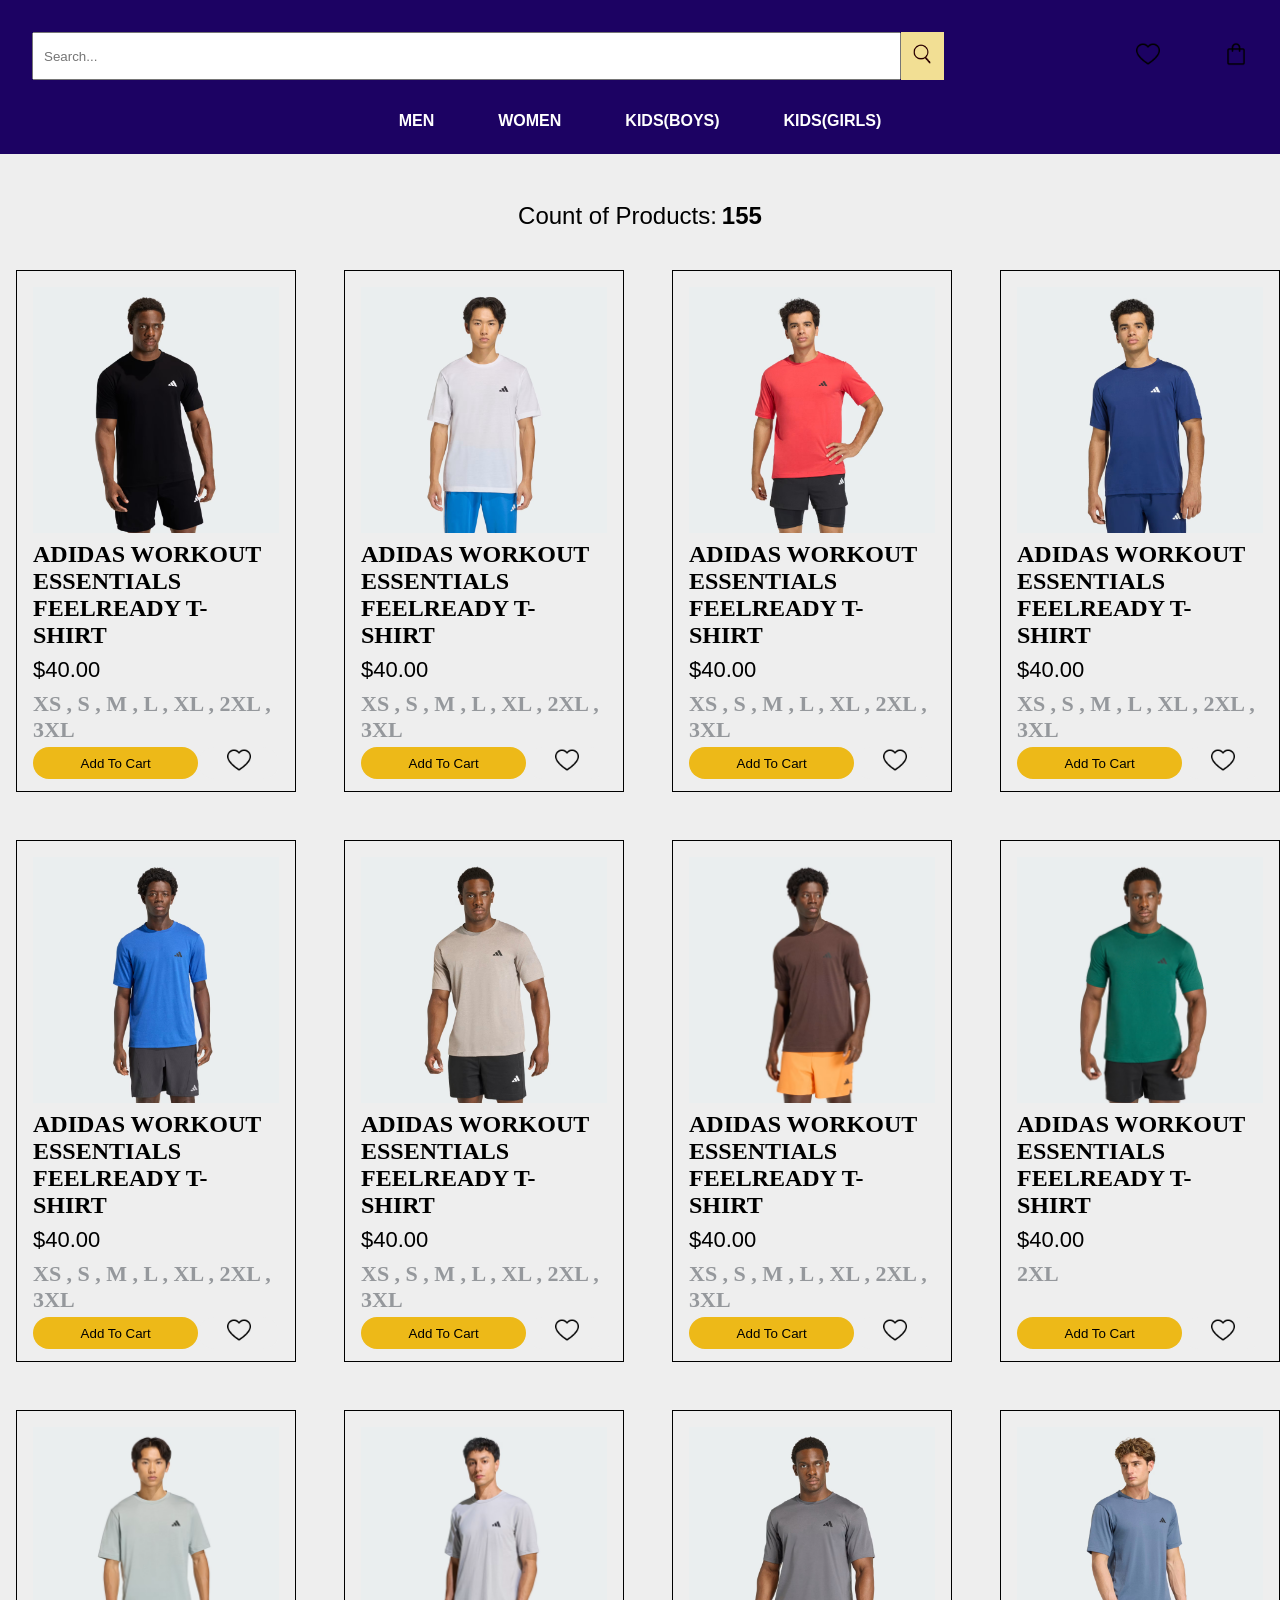
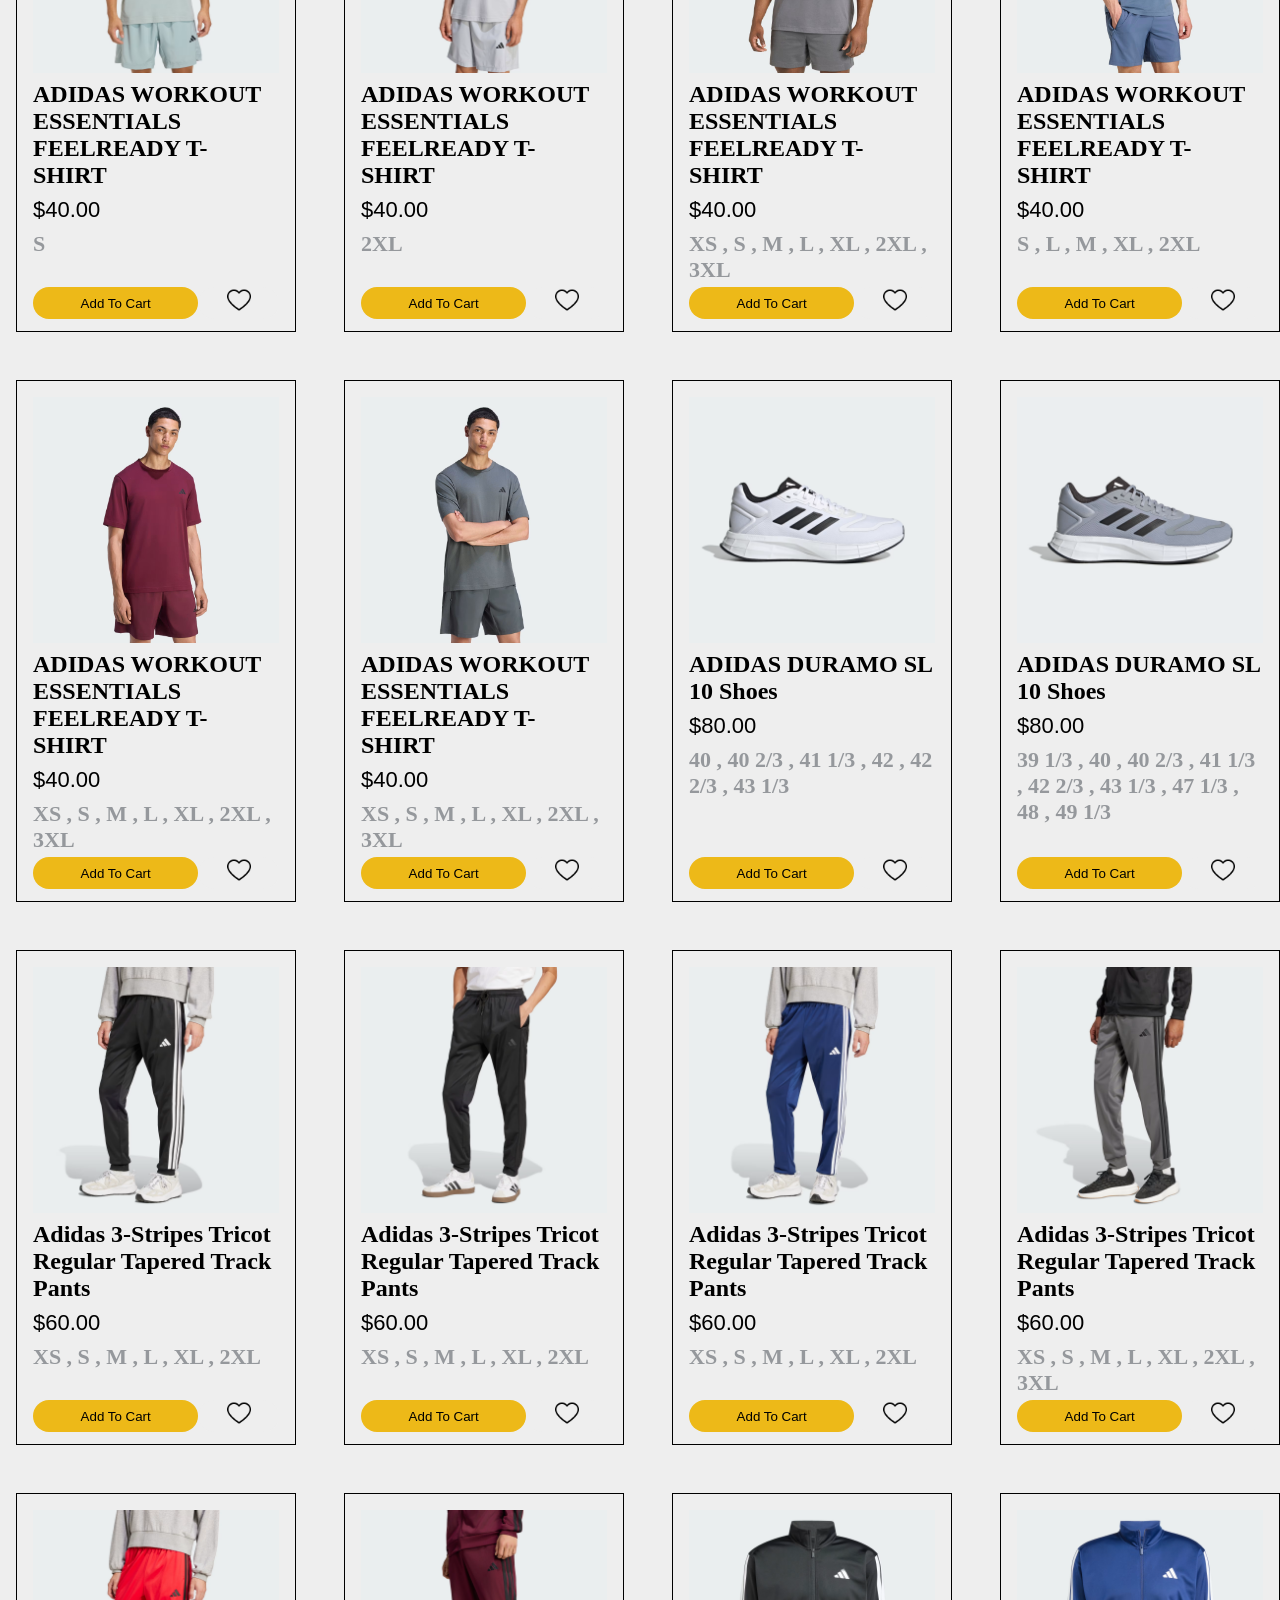
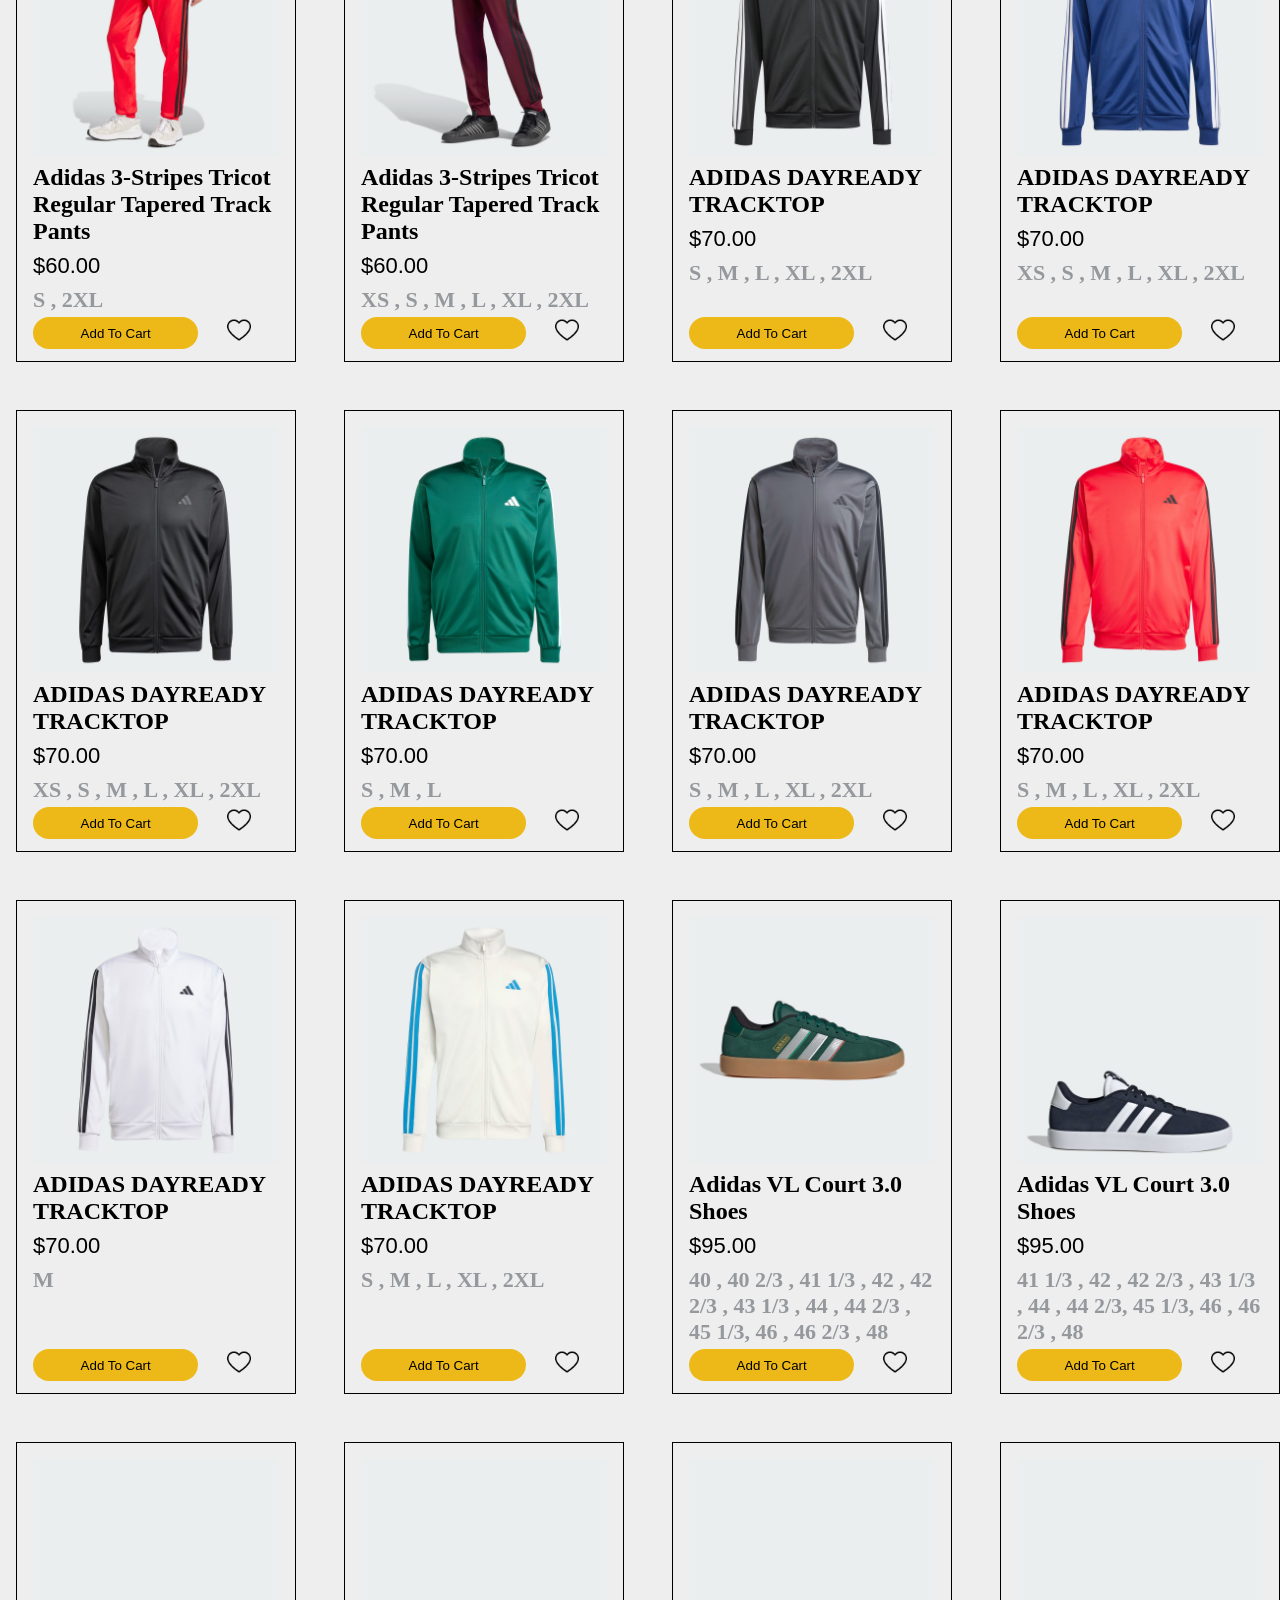
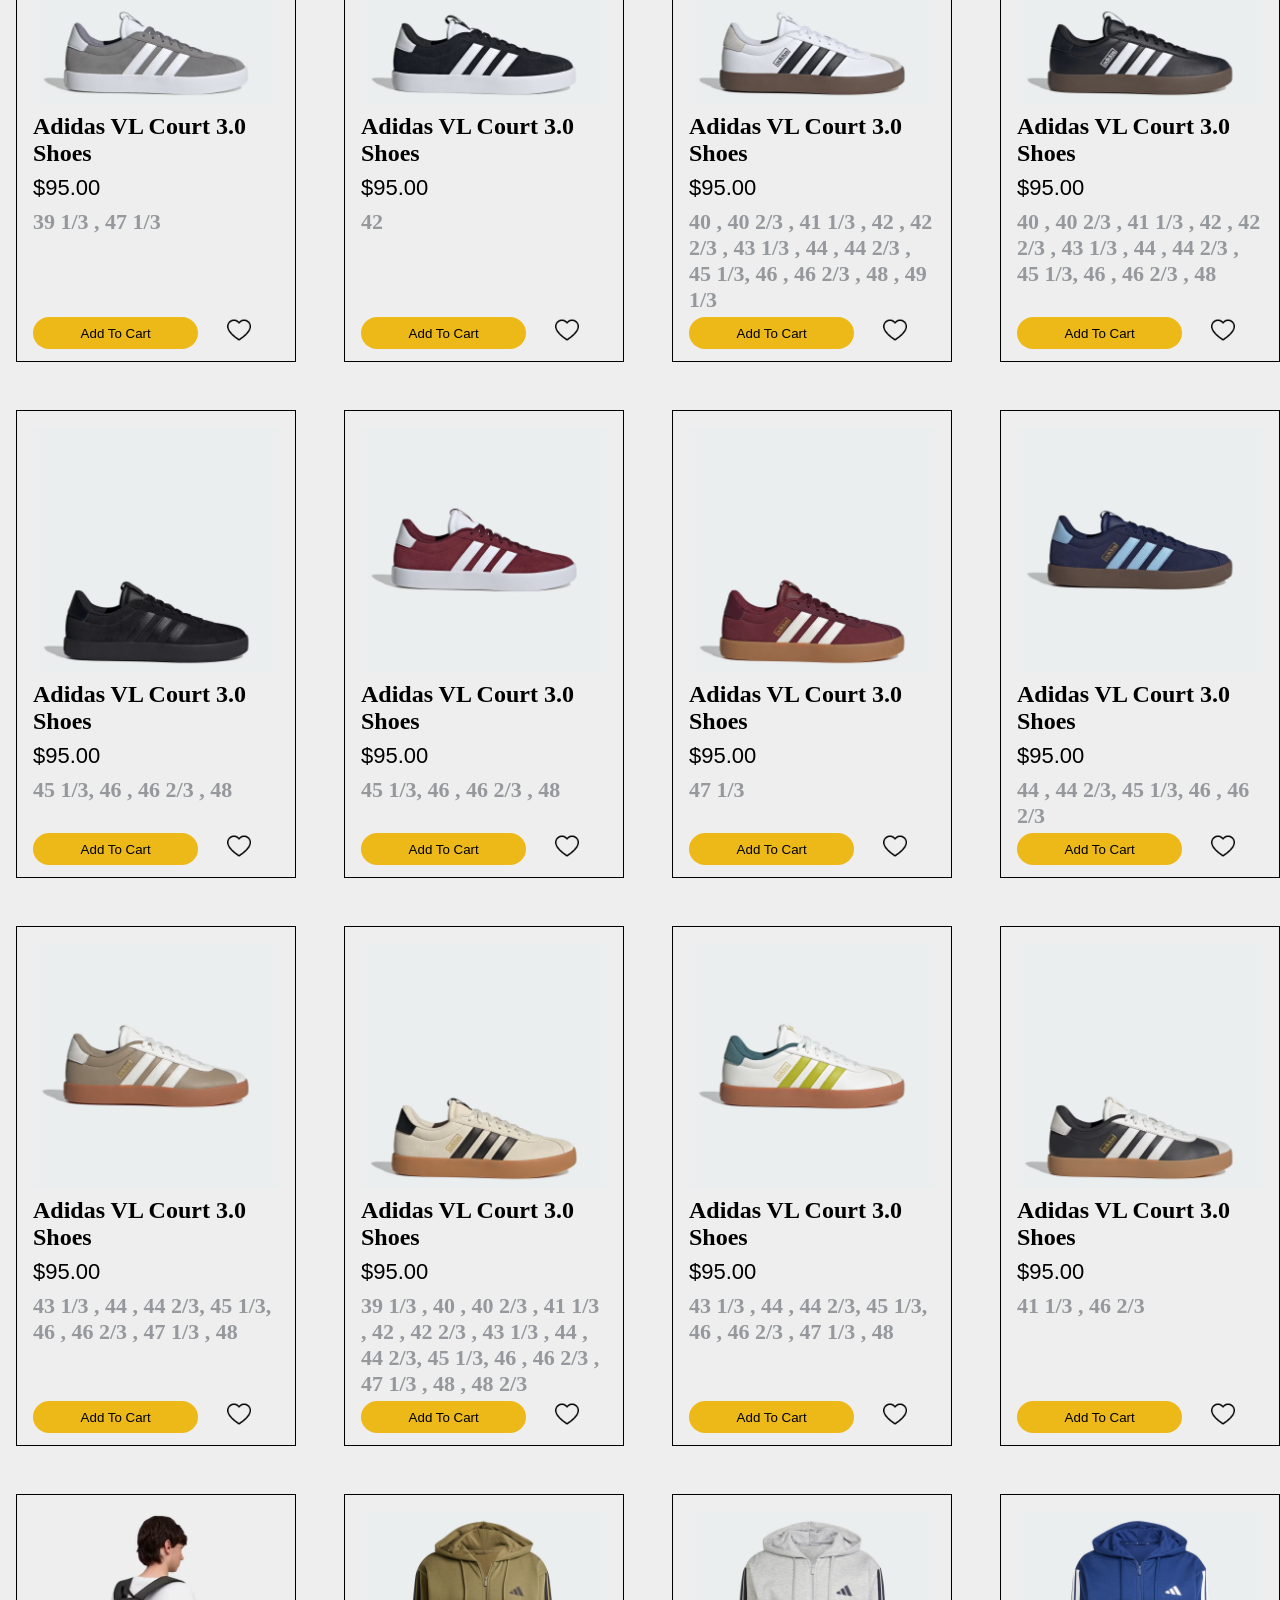
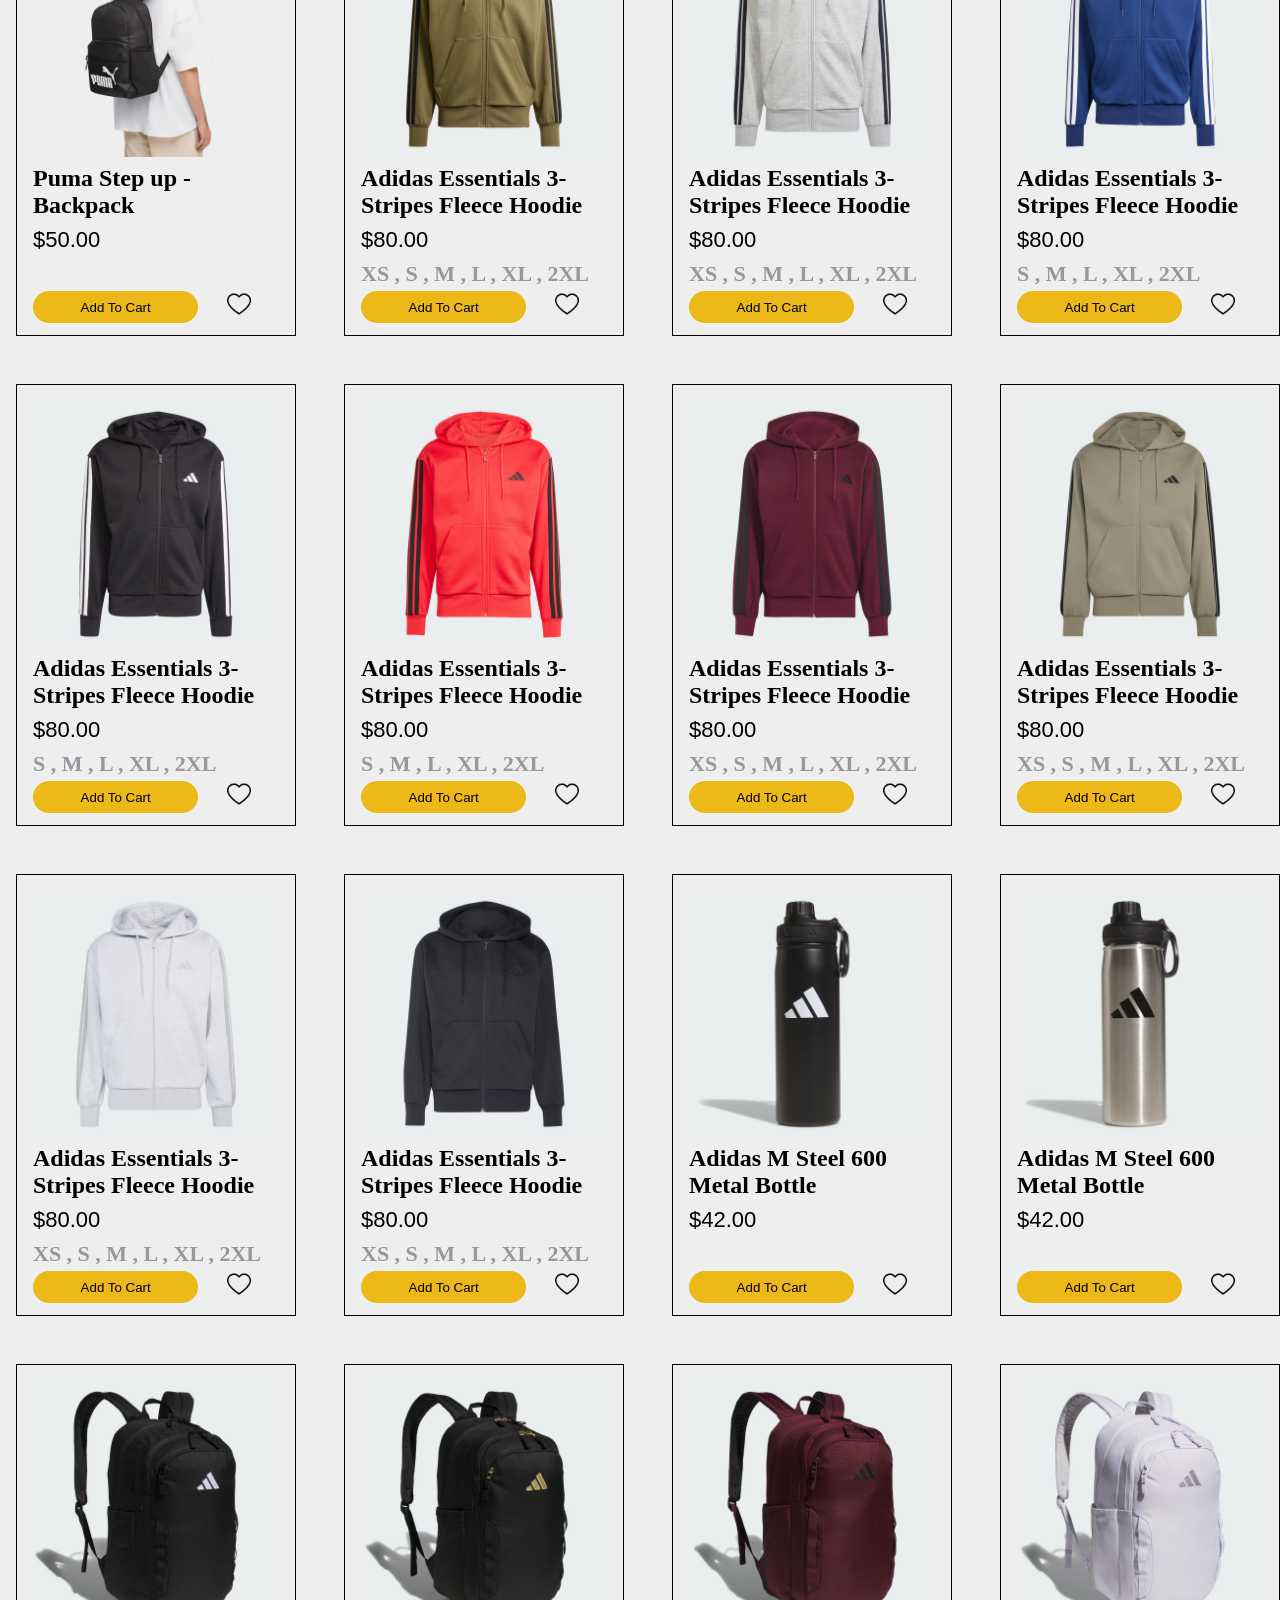
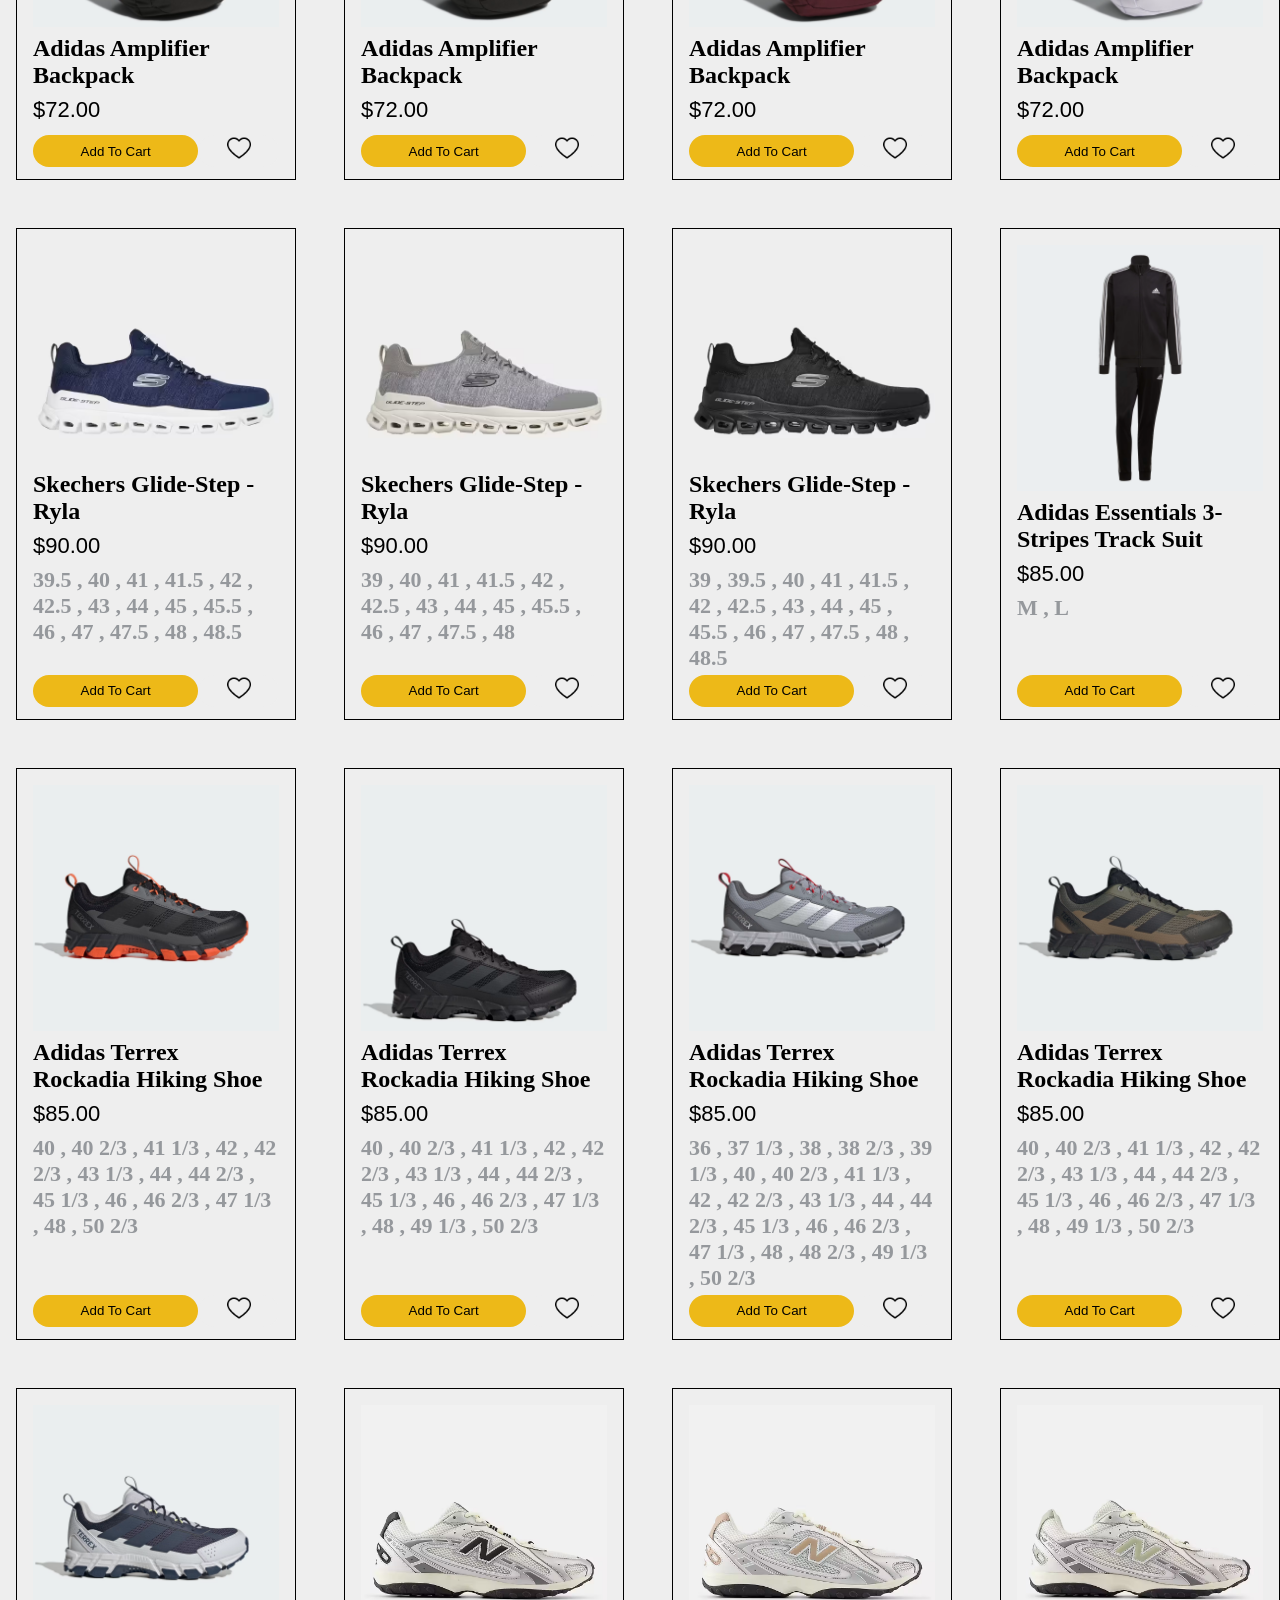
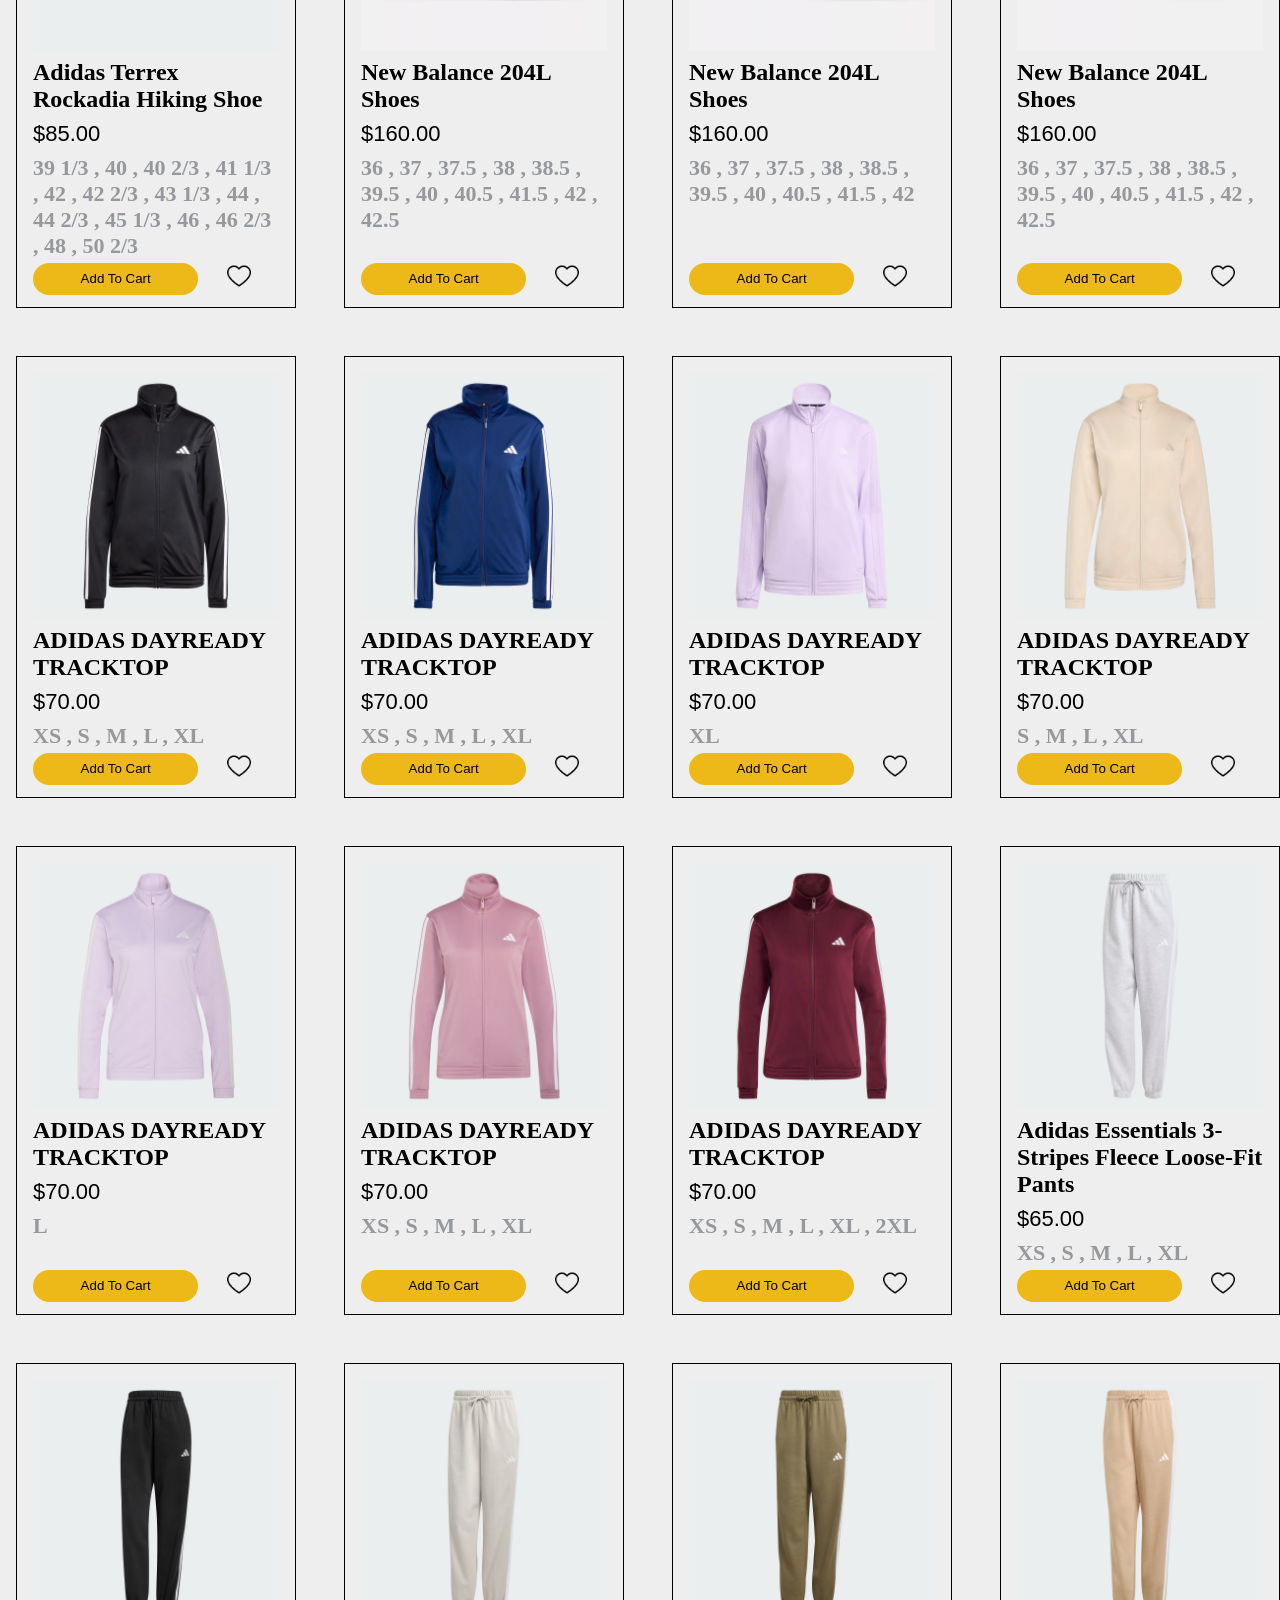
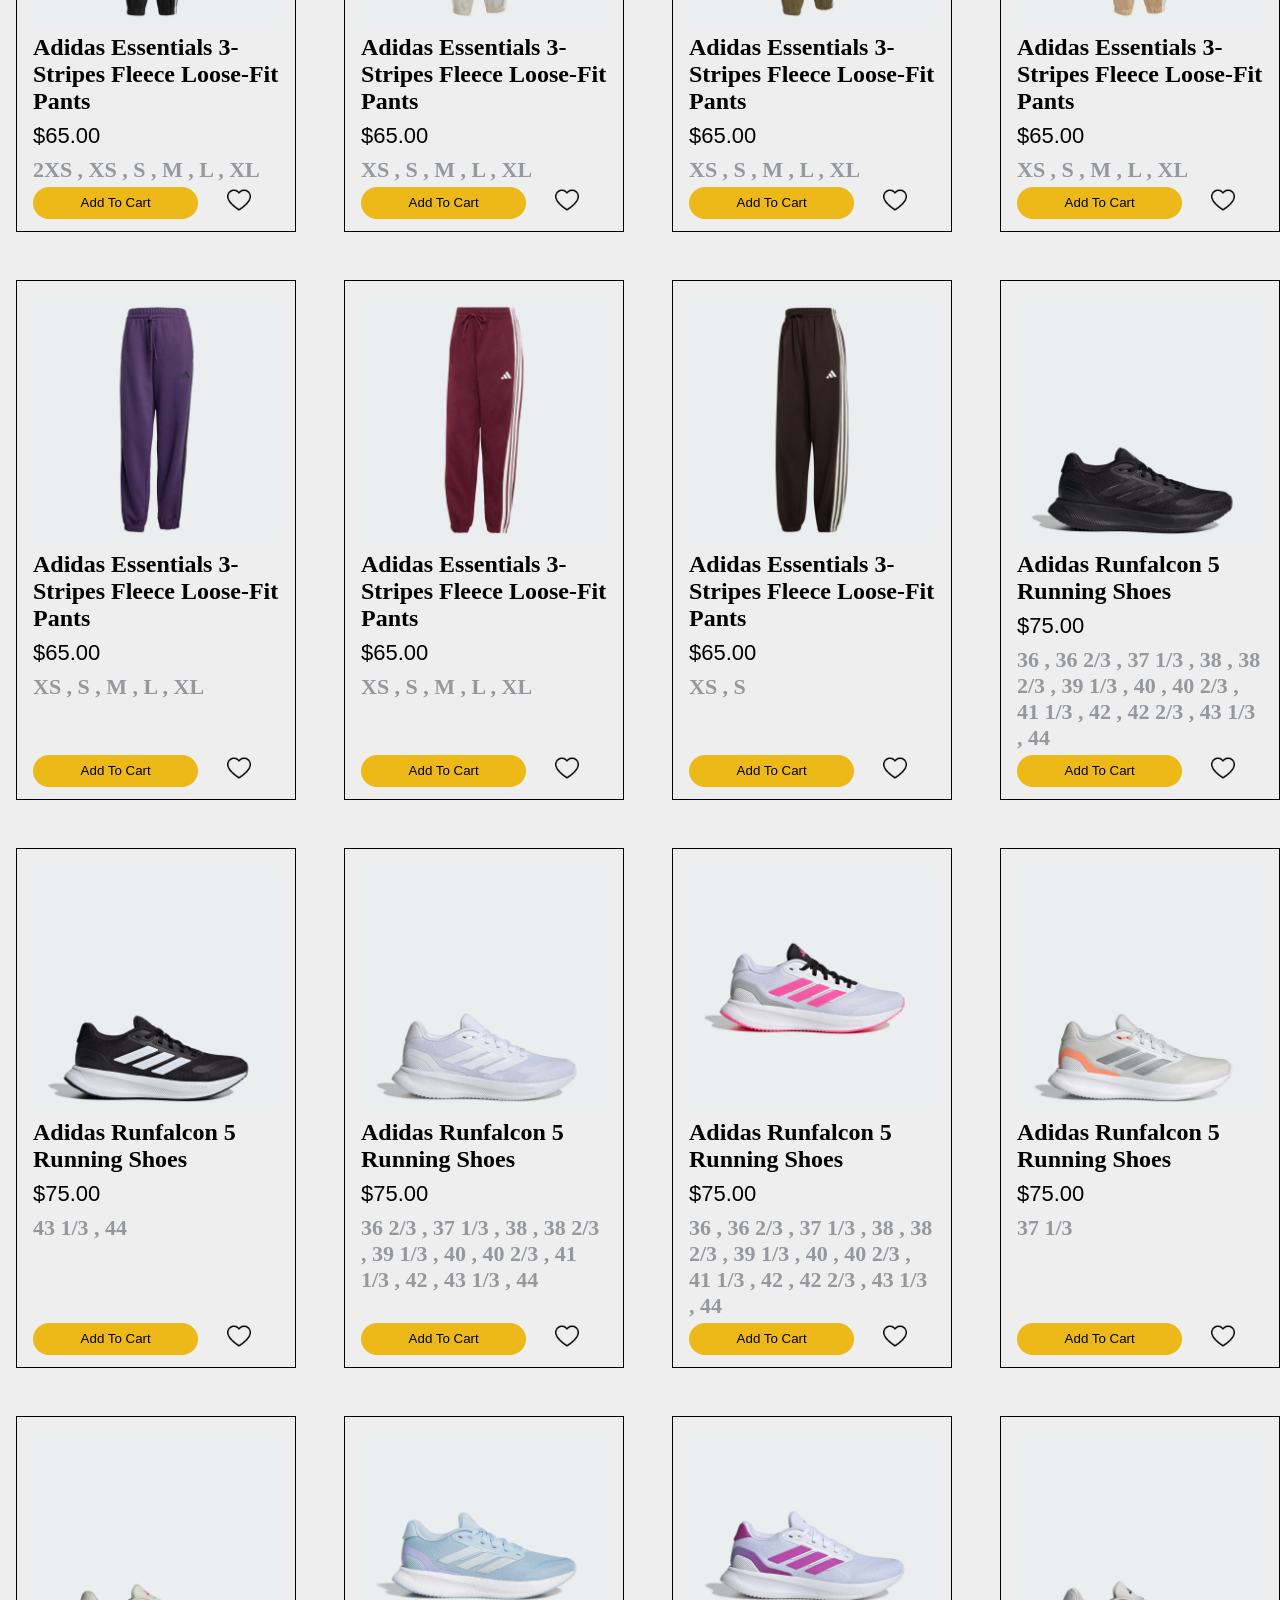
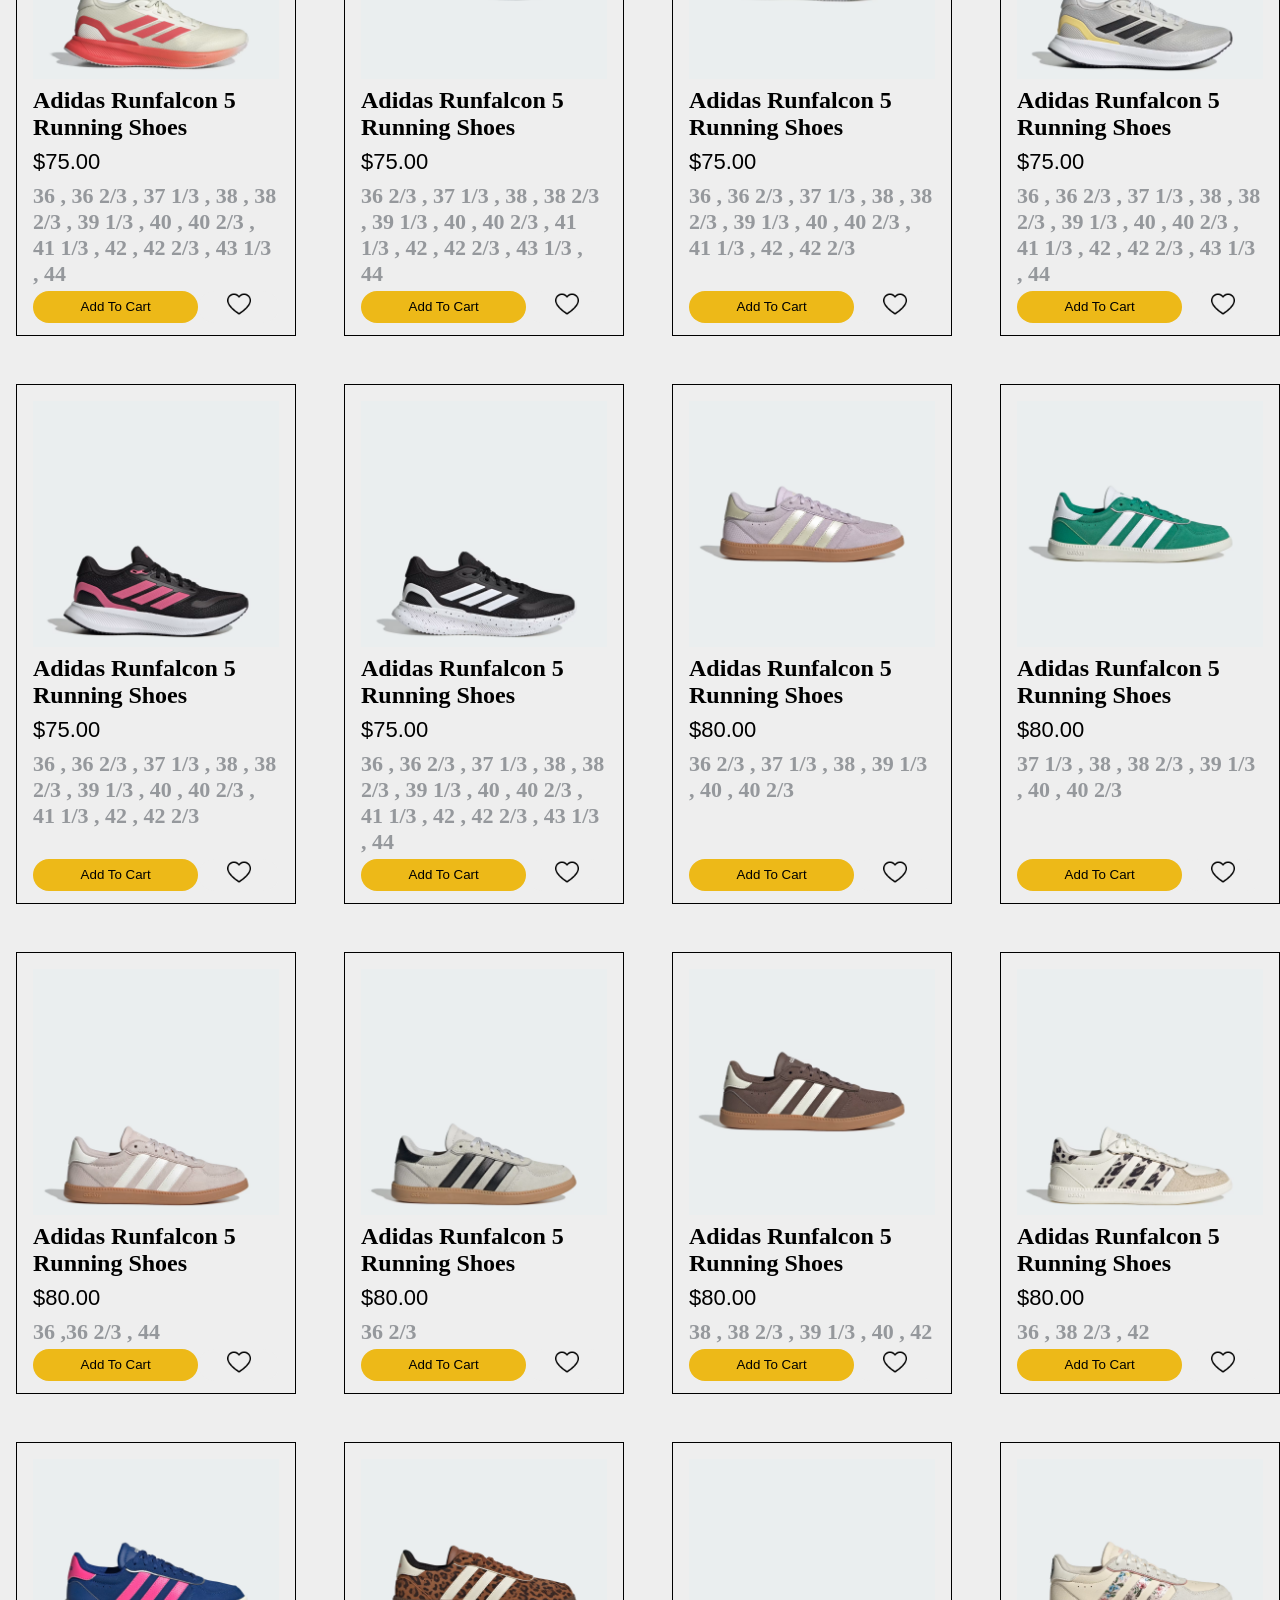
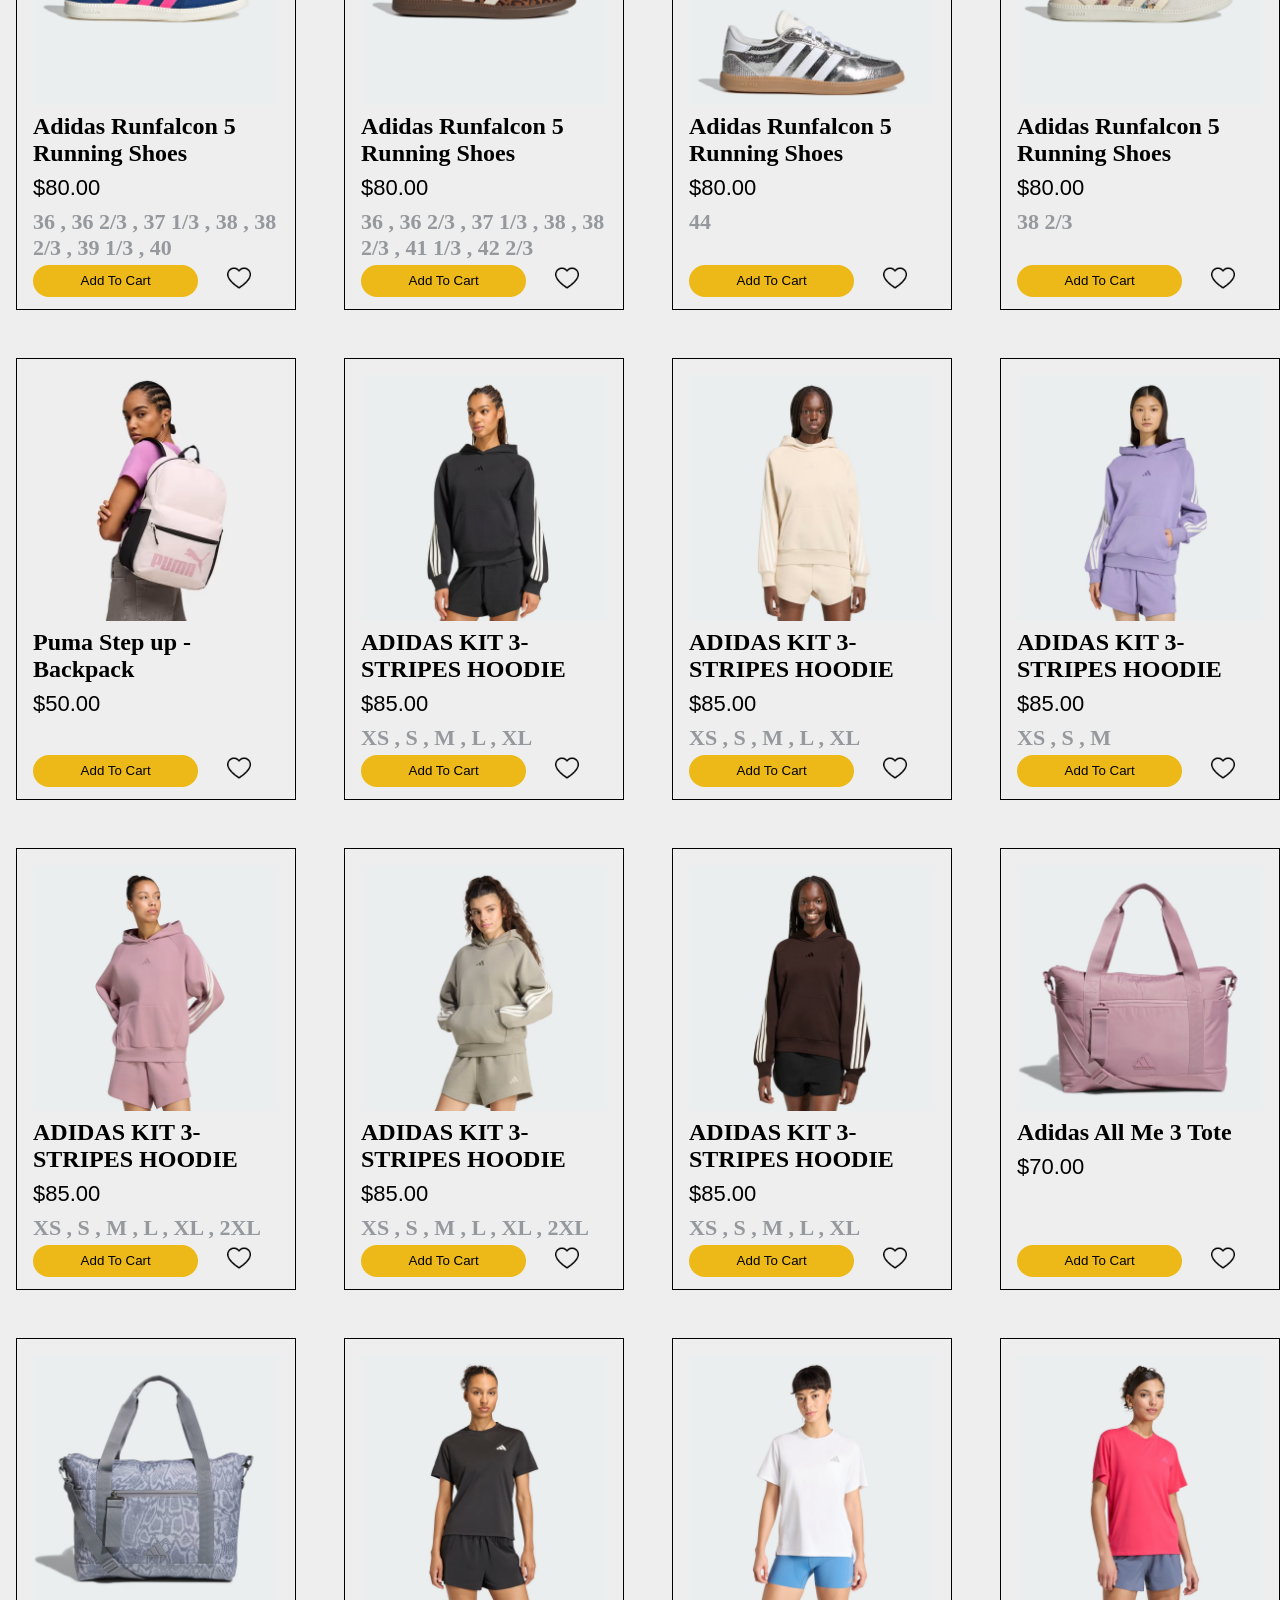
<file: index.html>
<!DOCTYPE html>
<html lang="en">

<head>
    <meta charset="UTF-8">
    <meta name="viewport" content="width=device-width, initial-scale=1.0">
    <meta name="description"
        content="SportMovo: sportswear, shoes and tracksuits from top brands. Delivery to Azerbaijan in 21-28 days.">
    <title>SportMovo | Home</title>
    <link rel="icon" href="/favicon.ico" sizes="48x48">
    <link rel="stylesheet" href="./style.css">
    <!-- Google tag (gtag.js) -->
    <script async src="https://www.googletagmanager.com/gtag/js?id=G-D612Y712HT"></script>
    <script>
        window.dataLayer = window.dataLayer || [];
        function gtag() { dataLayer.push(arguments); }
        gtag('js', new Date());

        gtag('config', 'G-D612Y712HT');
    </script>
</head>

<body>
    <div class="container">
        <div id="search-nav">
            <div id="inp-btn">
                <input type="text" id="search" placeholder="Search...">
                <button type="submit" id="submitBtn"><img src="./Search_Icon.svg.webp" alt=""></button>
                <div class="fav-cart">
                    <ul>
                        <li><a href="./favourites.html"><img src="./love.png" alt=""></a></li>
                        <li><a href="./cart.html"><img src="./market.png" alt=""></a></li>

                    </ul>
                </div>
            </div>
            <div class="header">
                <nav>
                    <ul>
                        <li><a href="./men.html?category=men">MEN</a></li>
                        <li><a href="./women.html?category=women">WOMEN</a></li>
                        <li><a href="./kids(boys).html?category=boys">KIDS(BOYS)</a></li>
                        <li><a href="./kids(girls).html?category=girls">KIDS(GIRLS)</a></li>

                    </ul>

                </nav>

            </div>
            
        </div>
        <div id="productsLength">

        </div>

        <div id="products">

        </div>
    </div>
    <script type="module" src="./main.js"></script>
</body>

</html>
</file>
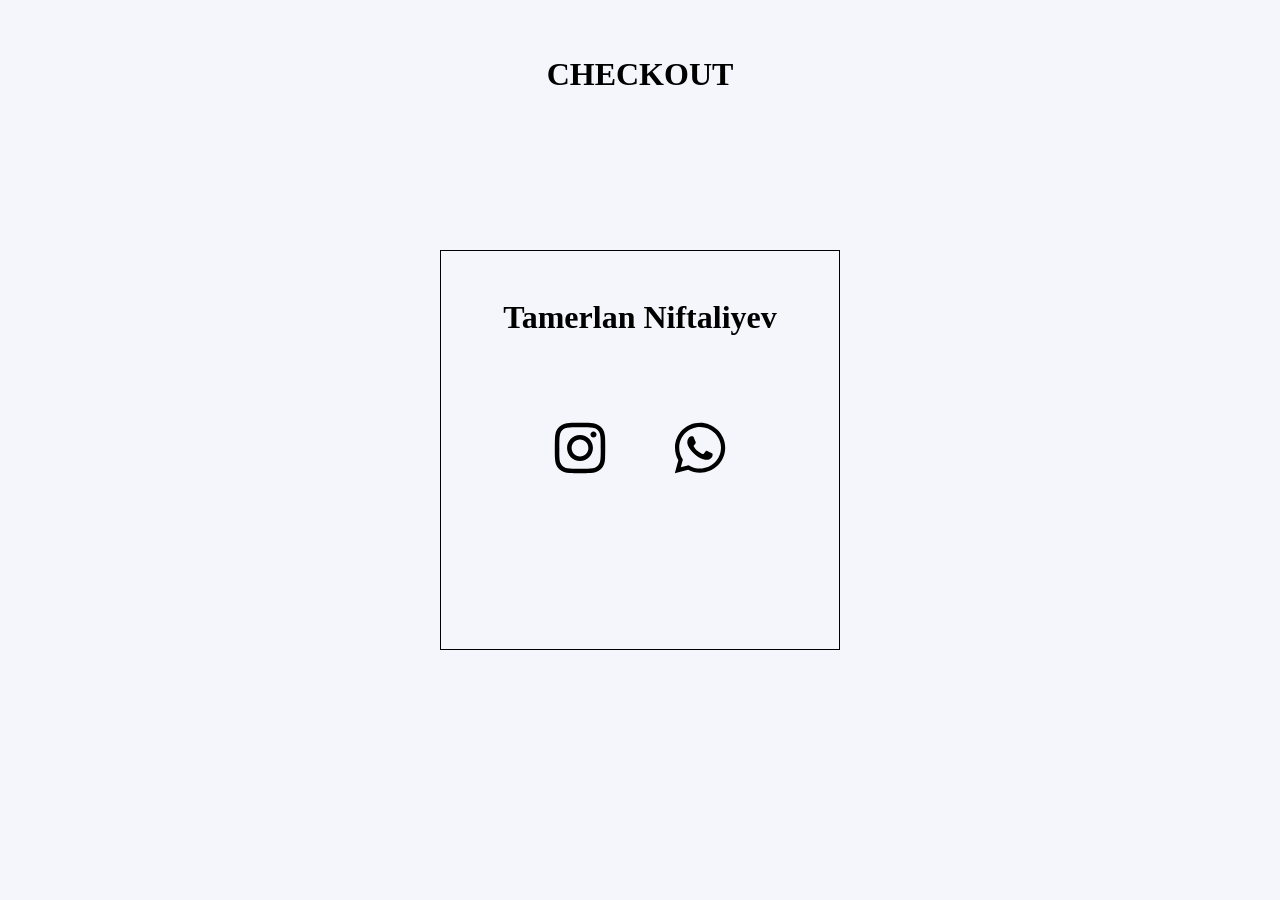
<file: contact.html>
<!DOCTYPE html>
<html lang="en">

<head>
    <meta charset="UTF-8">
    <meta name="viewport" content="width=device-width, initial-scale=1.0">
    <meta name="description" content="Complete your SportMovo order. Delivery to Azerbaijan in 21-28 days.">
    <title>SportMovo | Checkout</title>
    <link rel="icon" href="/favicon.ico" sizes="48x48">
    <link rel="stylesheet" href="./contact.css">
    <!-- Google tag (gtag.js) -->
    <script async src="https://www.googletagmanager.com/gtag/js?id=G-D612Y712HT"></script>
    <script>
        window.dataLayer = window.dataLayer || [];
        function gtag() { dataLayer.push(arguments); }
        gtag('js', new Date());

        gtag('config', 'G-D612Y712HT');
    </script>
</head>

<body>
    <h1 style="text-align: center;">CHECKOUT</h1>
    <div id="everything">
        <h1>Tamerlan Niftaliyev</h1>
        <div id="social-media-contact">
            <a href="https://www.instagram.com/sportmovo_tamerlan/"><svg xmlns="http://www.w3.org/2000/svg"
                    viewBox="0 0 640 640"><!--!Font Awesome Free v7.3.1 by @fontawesome - https://fontawesome.com License - https://fontawesome.com/license/free Copyright 2026 Fonticons, Inc.-->
                    <path
                        d="M320.3 205C256.8 204.8 205.2 256.2 205 319.7C204.8 383.2 256.2 434.8 319.7 435C383.2 435.2 434.8 383.8 435 320.3C435.2 256.8 383.8 205.2 320.3 205zM319.7 245.4C360.9 245.2 394.4 278.5 394.6 319.7C394.8 360.9 361.5 394.4 320.3 394.6C279.1 394.8 245.6 361.5 245.4 320.3C245.2 279.1 278.5 245.6 319.7 245.4zM413.1 200.3C413.1 185.5 425.1 173.5 439.9 173.5C454.7 173.5 466.7 185.5 466.7 200.3C466.7 215.1 454.7 227.1 439.9 227.1C425.1 227.1 413.1 215.1 413.1 200.3zM542.8 227.5C541.1 191.6 532.9 159.8 506.6 133.6C480.4 107.4 448.6 99.2 412.7 97.4C375.7 95.3 264.8 95.3 227.8 97.4C192 99.1 160.2 107.3 133.9 133.5C107.6 159.7 99.5 191.5 97.7 227.4C95.6 264.4 95.6 375.3 97.7 412.3C99.4 448.2 107.6 480 133.9 506.2C160.2 532.4 191.9 540.6 227.8 542.4C264.8 544.5 375.7 544.5 412.7 542.4C448.6 540.7 480.4 532.5 506.6 506.2C532.8 480 541 448.2 542.8 412.3C544.9 375.3 544.9 264.5 542.8 227.5zM495 452C487.2 471.6 472.1 486.7 452.4 494.6C422.9 506.3 352.9 503.6 320.3 503.6C287.7 503.6 217.6 506.2 188.2 494.6C168.6 486.8 153.5 471.7 145.6 452C133.9 422.5 136.6 352.5 136.6 319.9C136.6 287.3 134 217.2 145.6 187.8C153.4 168.2 168.5 153.1 188.2 145.2C217.7 133.5 287.7 136.2 320.3 136.2C352.9 136.2 423 133.6 452.4 145.2C472 153 487.1 168.1 495 187.8C506.7 217.3 504 287.3 504 319.9C504 352.5 506.7 422.6 495 452z" />
                </svg></a>
            <a href="https://wa.me/994517887381"><svg xmlns="http://www.w3.org/2000/svg"
                    viewBox="0 0 640 640"><!--!Font Awesome Free v7.3.1 by @fontawesome - https://fontawesome.com License - https://fontawesome.com/license/free Copyright 2026 Fonticons, Inc.-->
                    <path
                        d="M476.9 161.1C435 119.1 379.2 96 319.9 96C197.5 96 97.9 195.6 97.9 318C97.9 357.1 108.1 395.3 127.5 429L96 544L213.7 513.1C246.1 530.8 282.6 540.1 319.8 540.1L319.9 540.1C442.2 540.1 544 440.5 544 318.1C544 258.8 518.8 203.1 476.9 161.1zM319.9 502.7C286.7 502.7 254.2 493.8 225.9 477L219.2 473L149.4 491.3L168 423.2L163.6 416.2C145.1 386.8 135.4 352.9 135.4 318C135.4 216.3 218.2 133.5 320 133.5C369.3 133.5 415.6 152.7 450.4 187.6C485.2 222.5 506.6 268.8 506.5 318.1C506.5 419.9 421.6 502.7 319.9 502.7zM421.1 364.5C415.6 361.7 388.3 348.3 383.2 346.5C378.1 344.6 374.4 343.7 370.7 349.3C367 354.9 356.4 367.3 353.1 371.1C349.9 374.8 346.6 375.3 341.1 372.5C308.5 356.2 287.1 343.4 265.6 306.5C259.9 296.7 271.3 297.4 281.9 276.2C283.7 272.5 282.8 269.3 281.4 266.5C280 263.7 268.9 236.4 264.3 225.3C259.8 214.5 255.2 216 251.8 215.8C248.6 215.6 244.9 215.6 241.2 215.6C237.5 215.6 231.5 217 226.4 222.5C221.3 228.1 207 241.5 207 268.8C207 296.1 226.9 322.5 229.6 326.2C232.4 329.9 268.7 385.9 324.4 410C359.6 425.2 373.4 426.5 391 423.9C401.7 422.3 423.8 410.5 428.4 397.5C433 384.5 433 373.4 431.6 371.1C430.3 368.6 426.6 367.2 421.1 364.5z" />
                </svg></a>
        </div>
    </div>
</body>

</html>
</file>
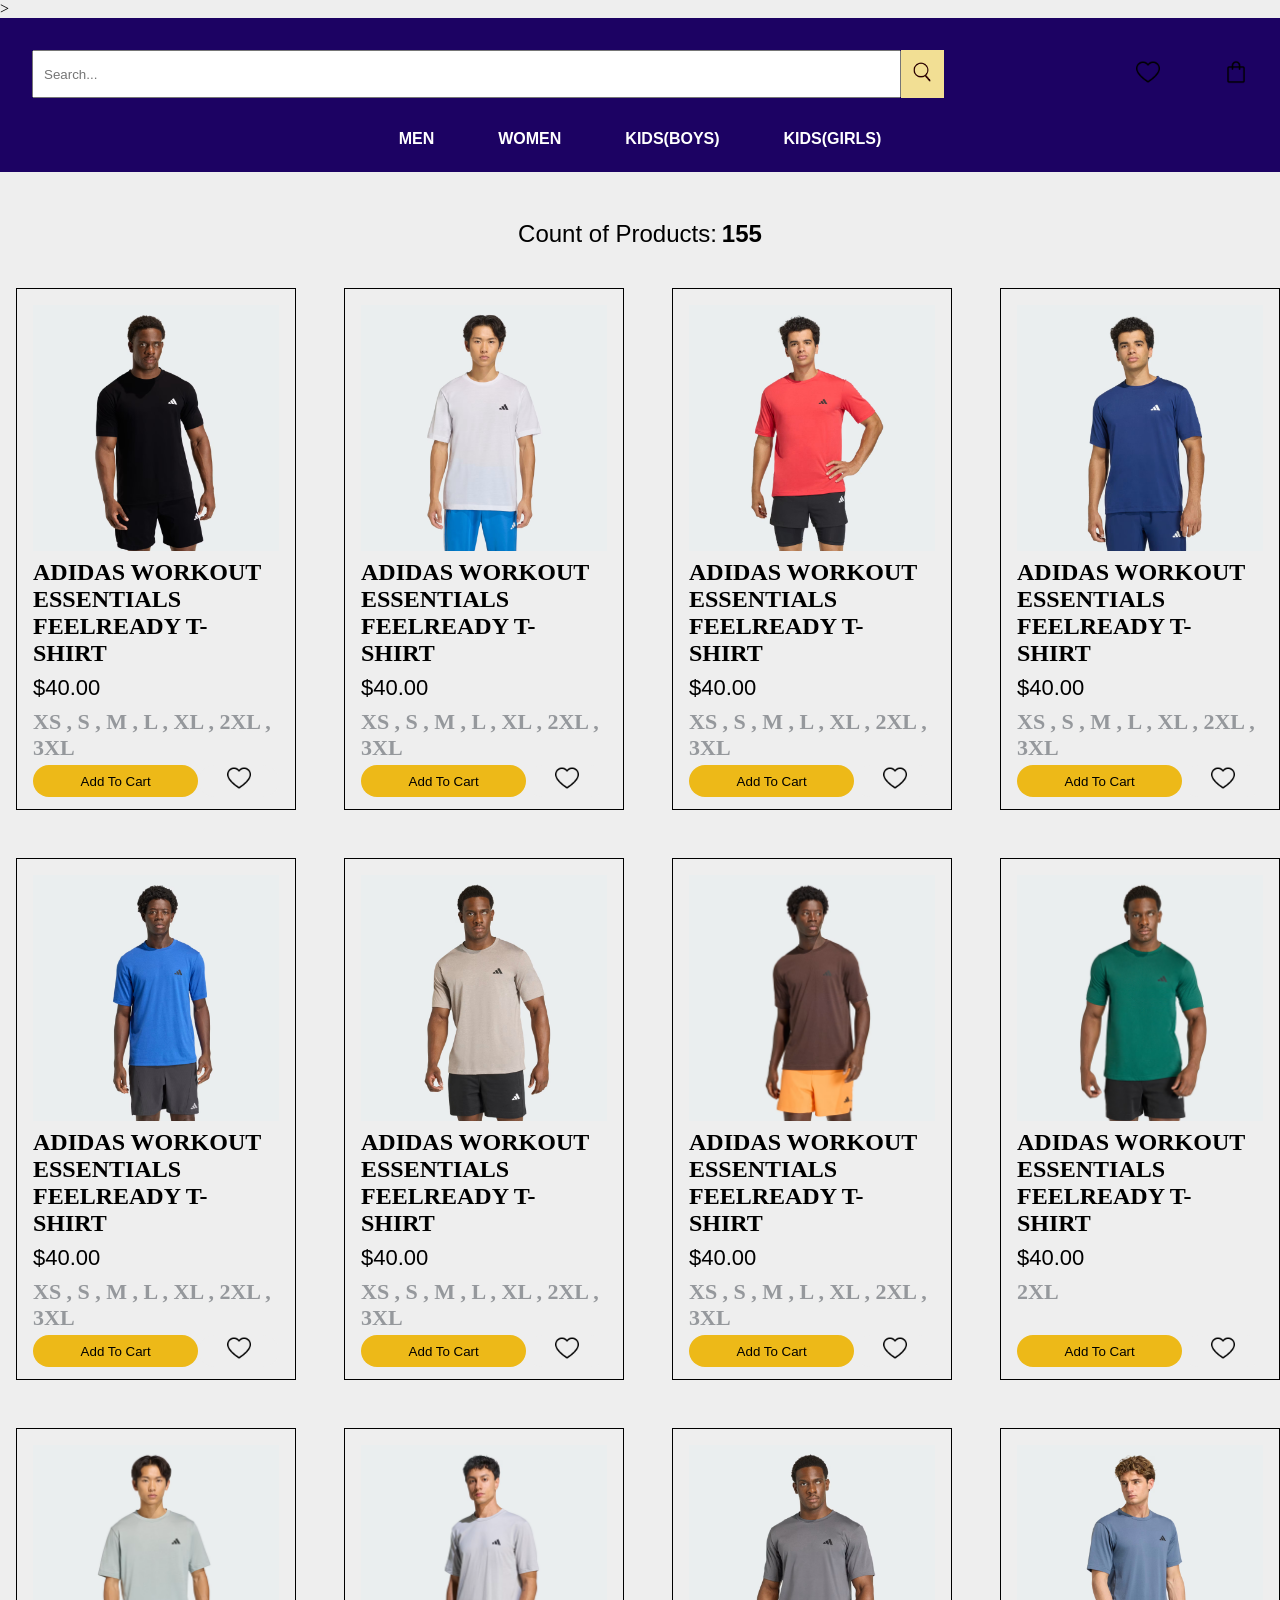
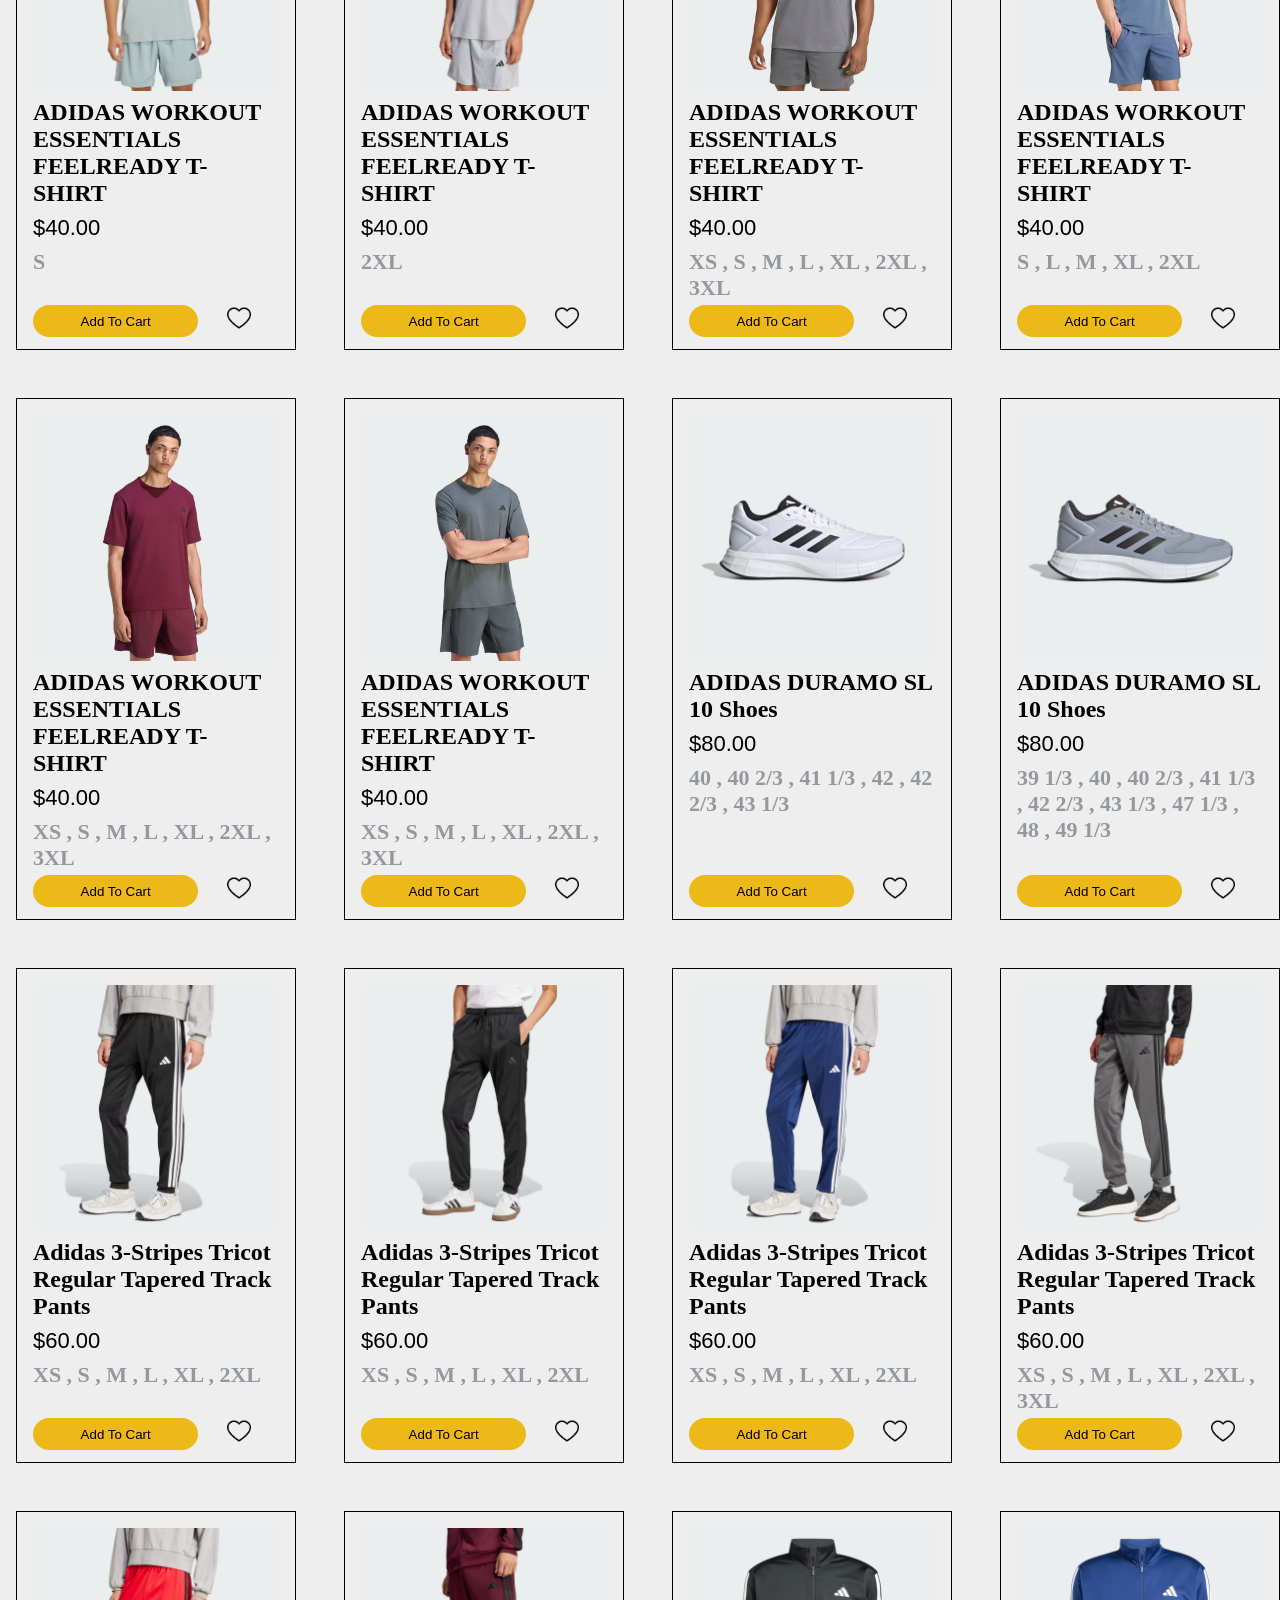
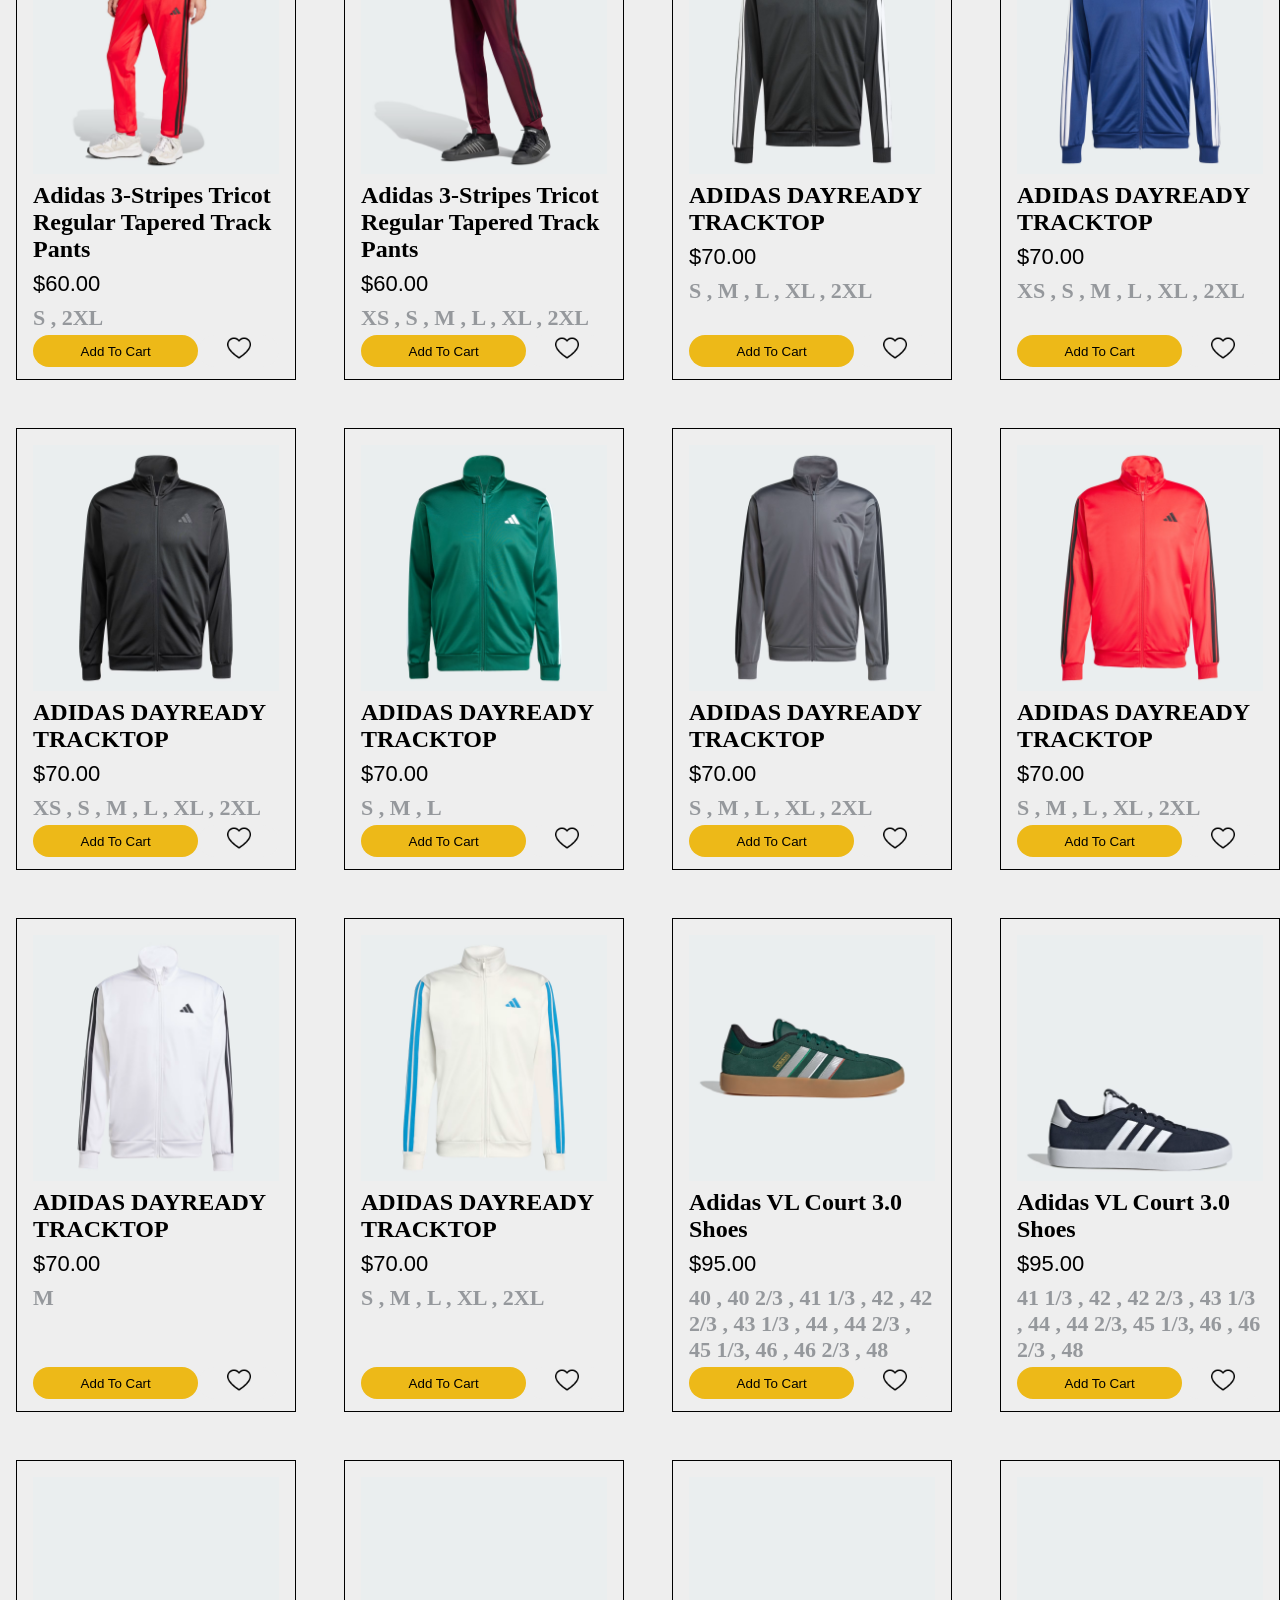
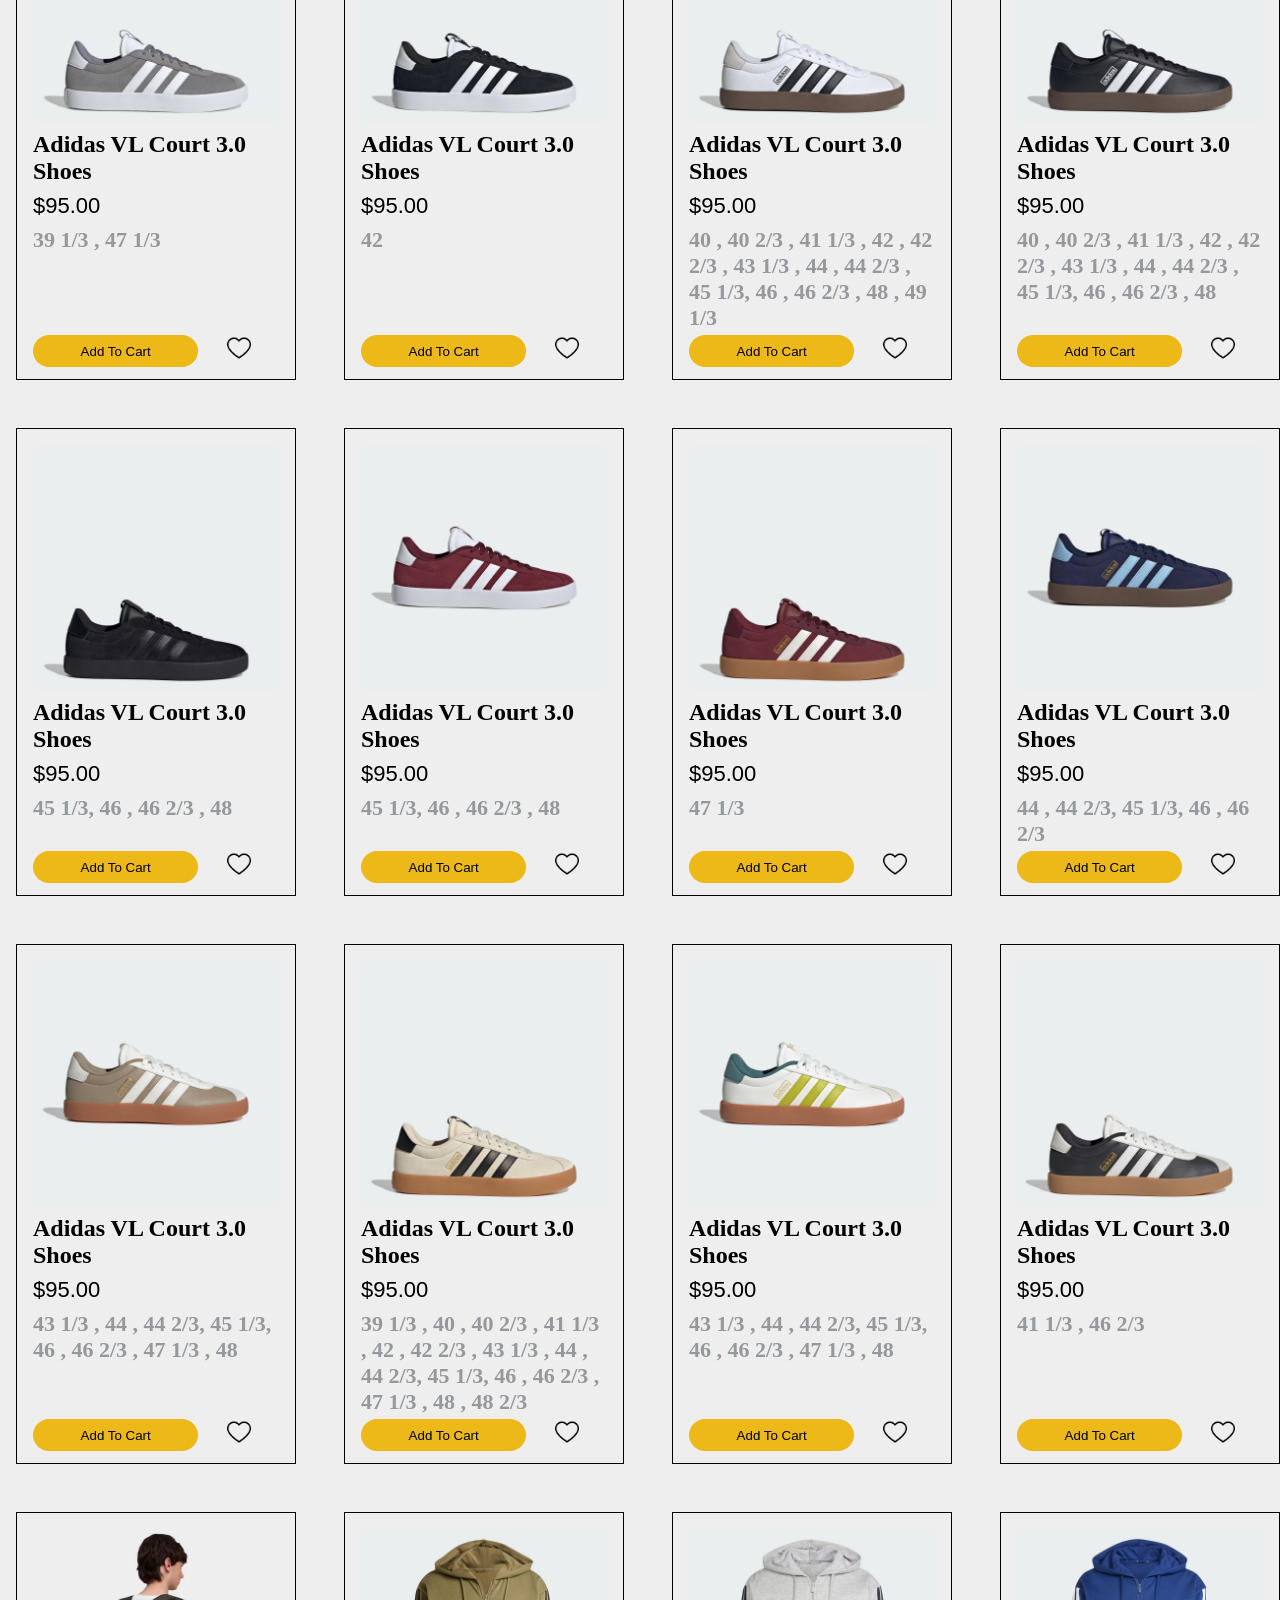
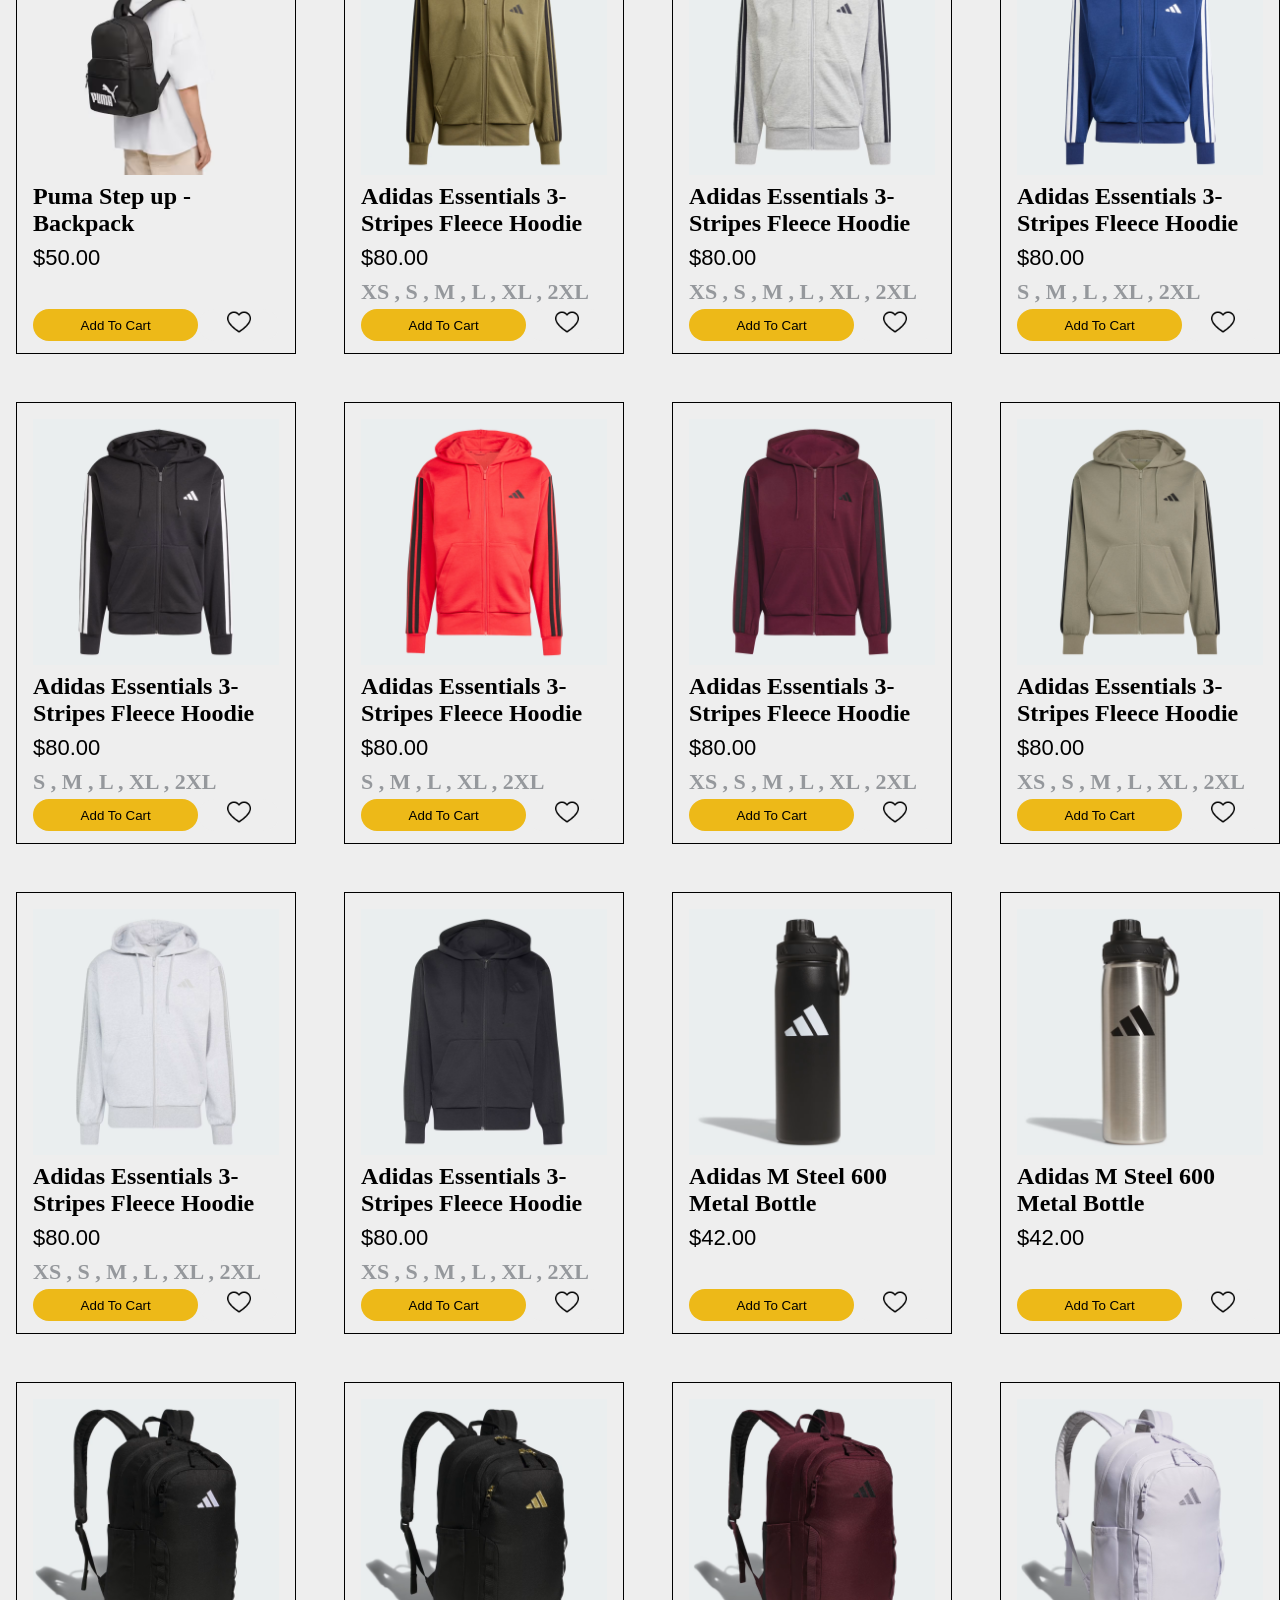
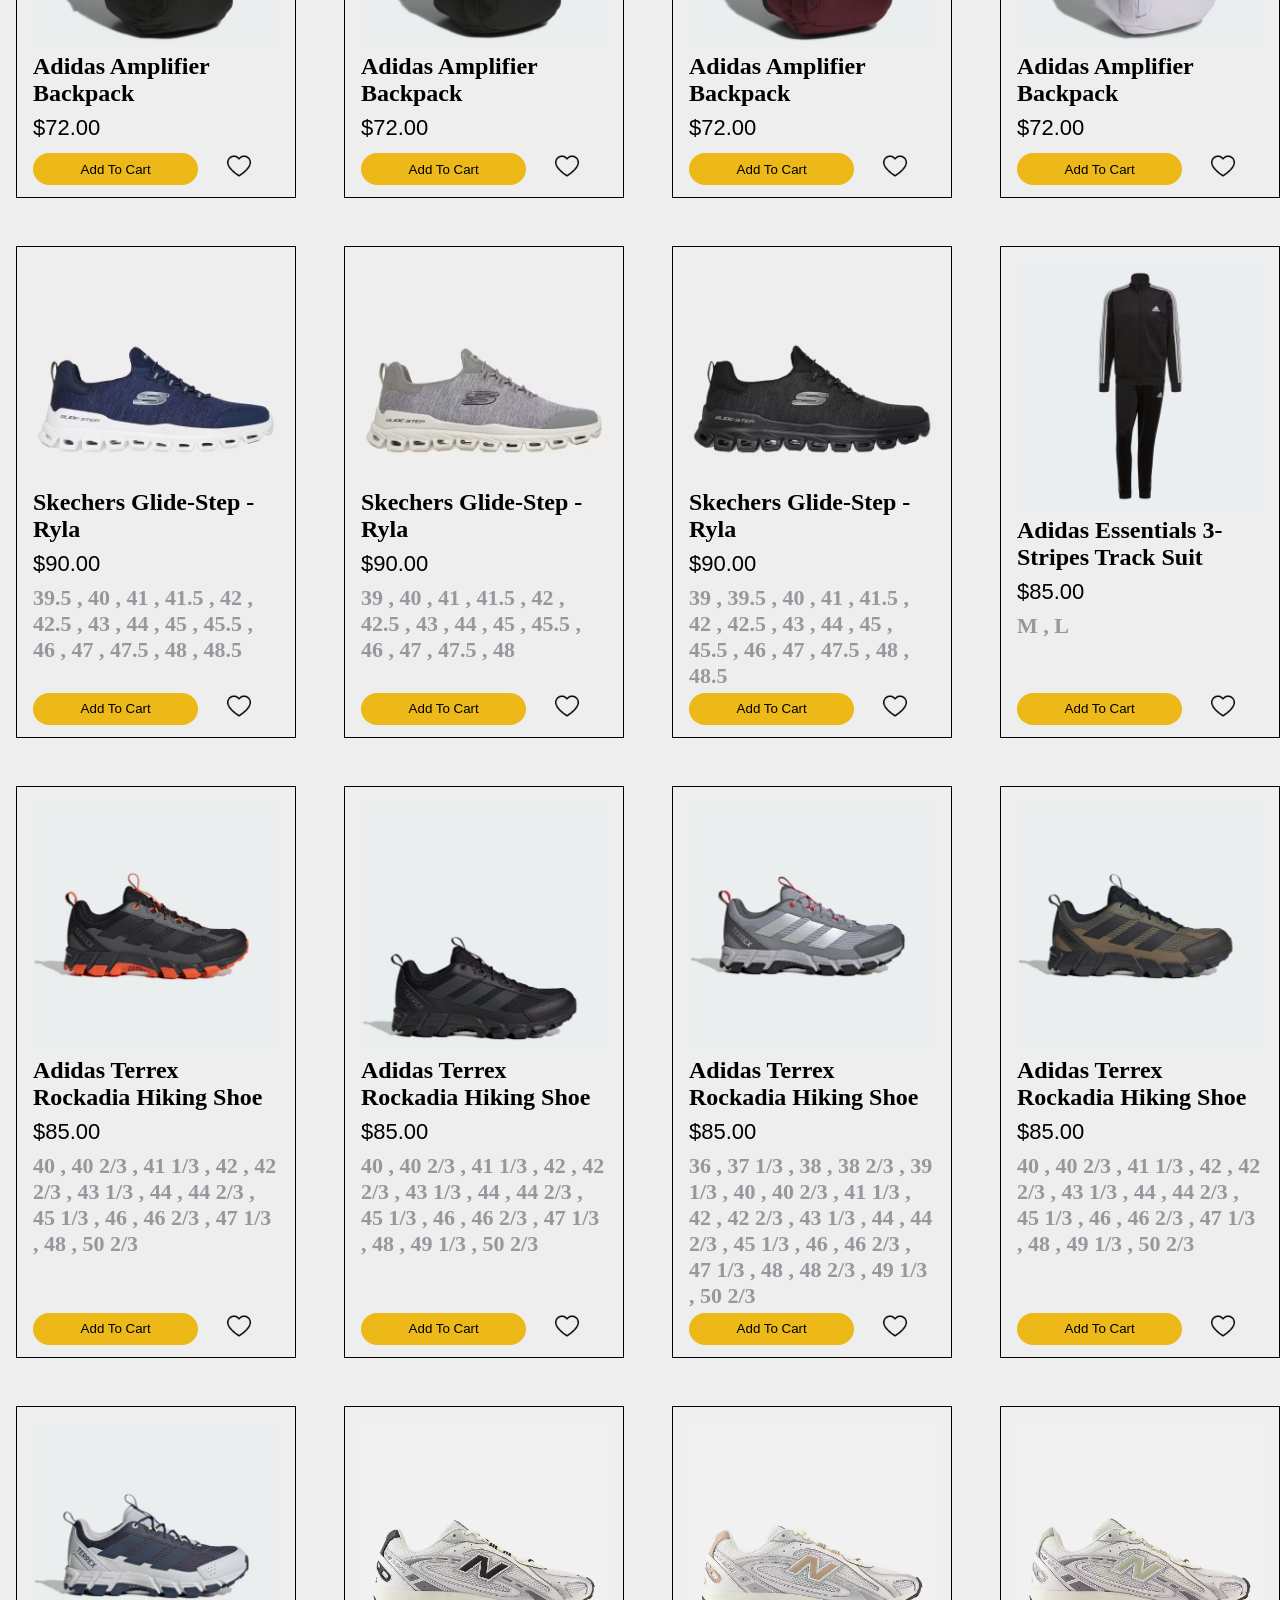
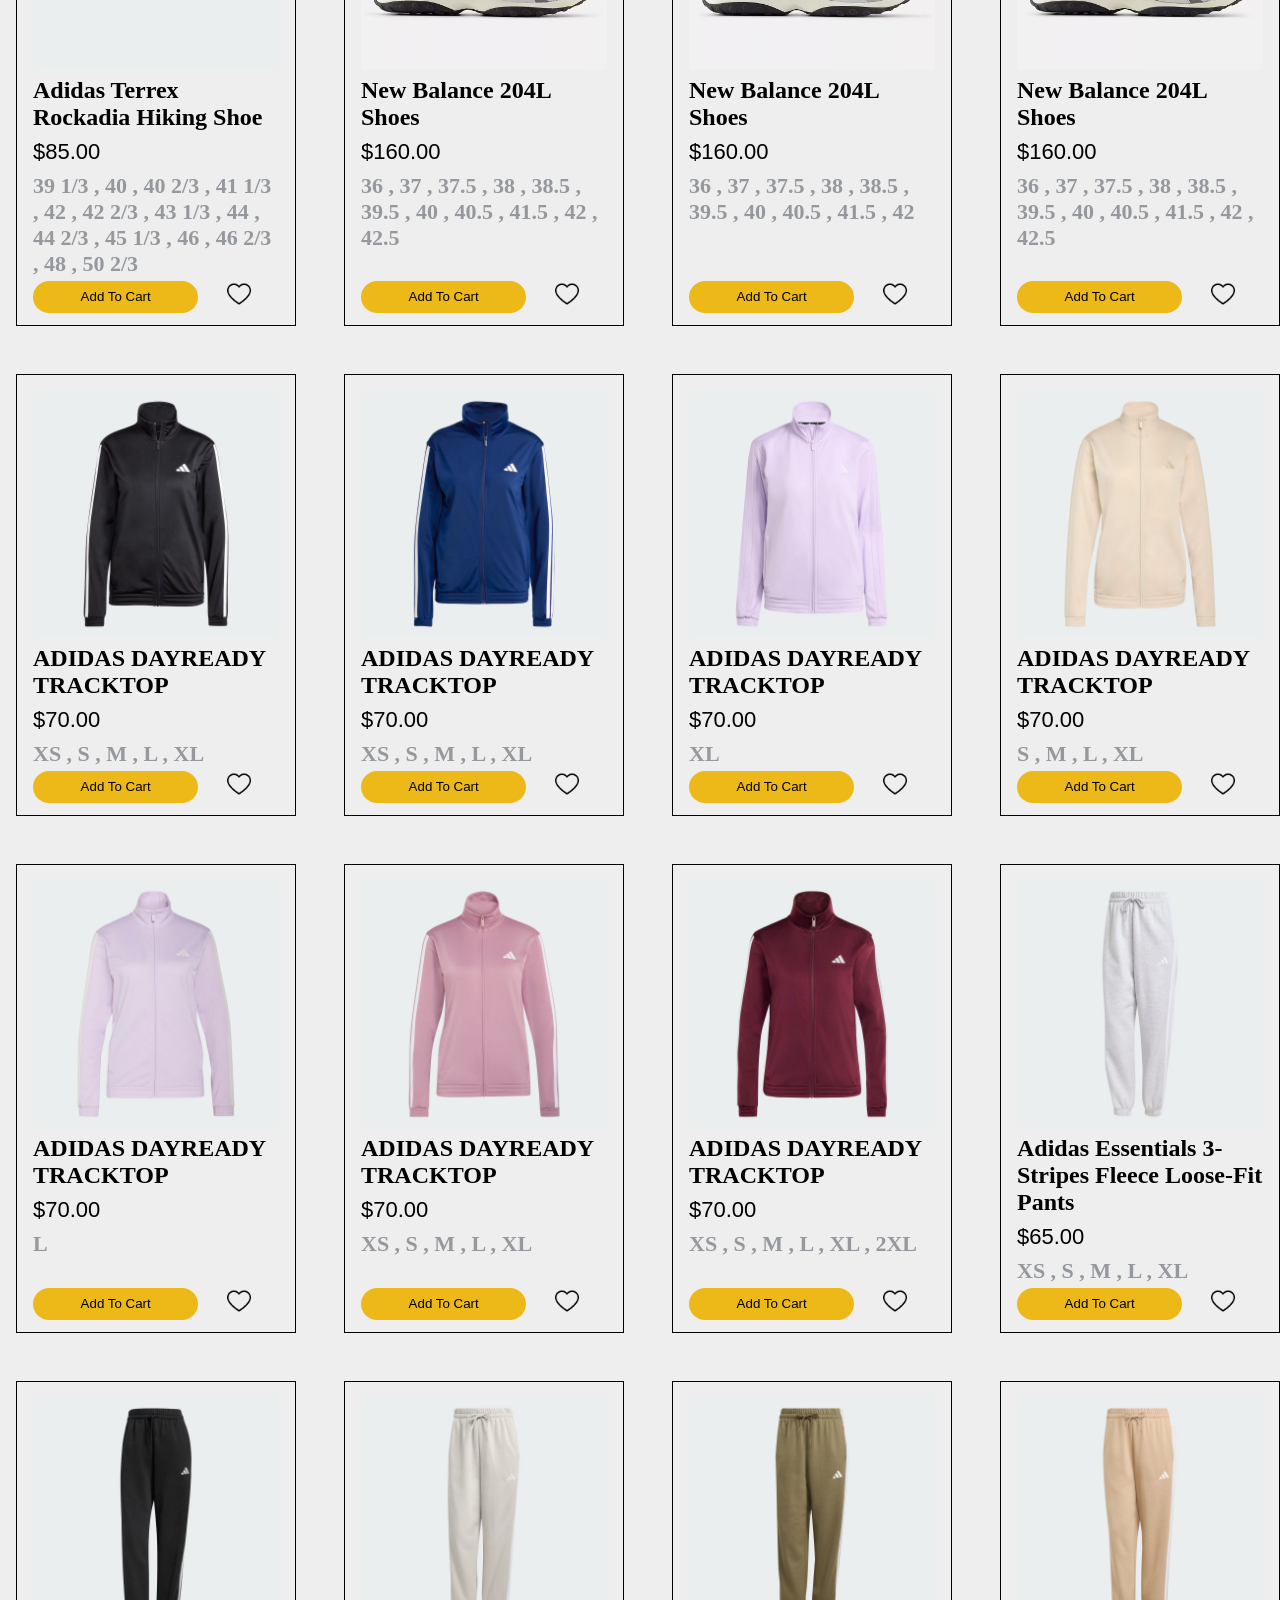
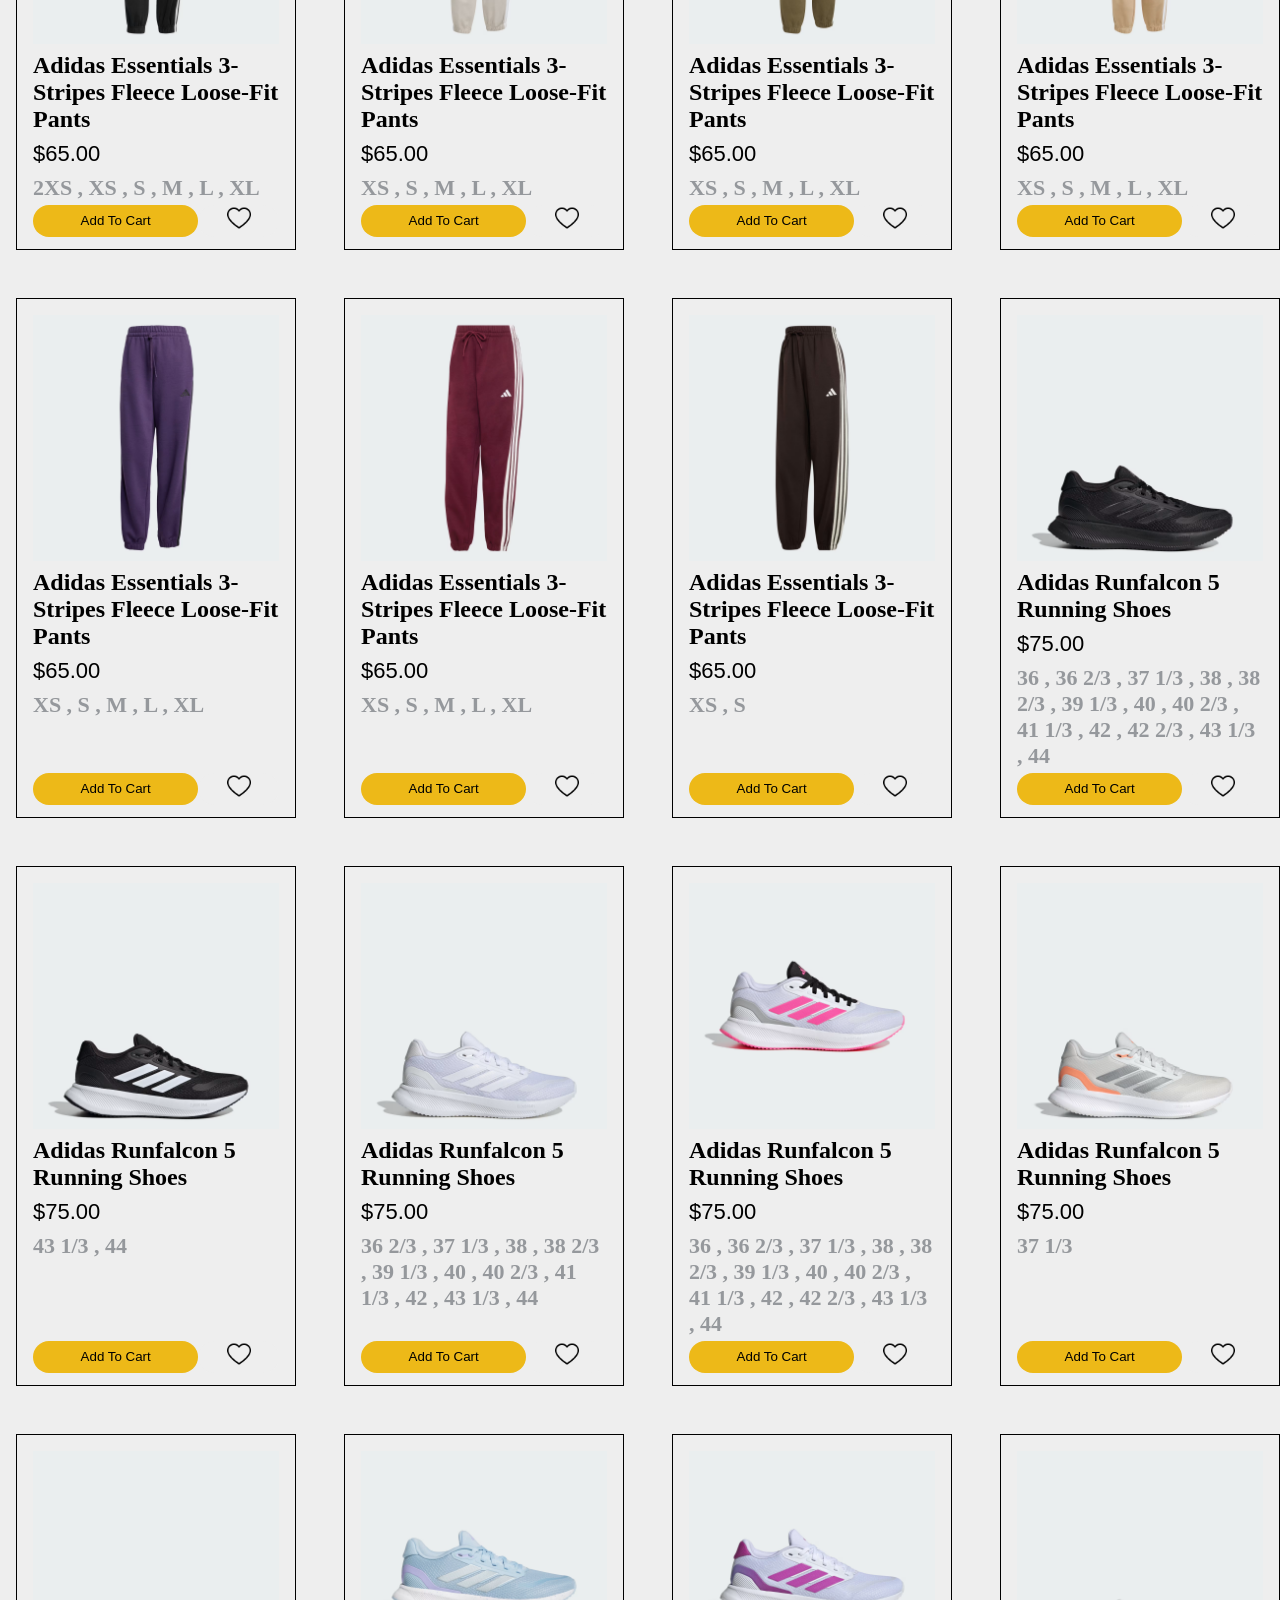
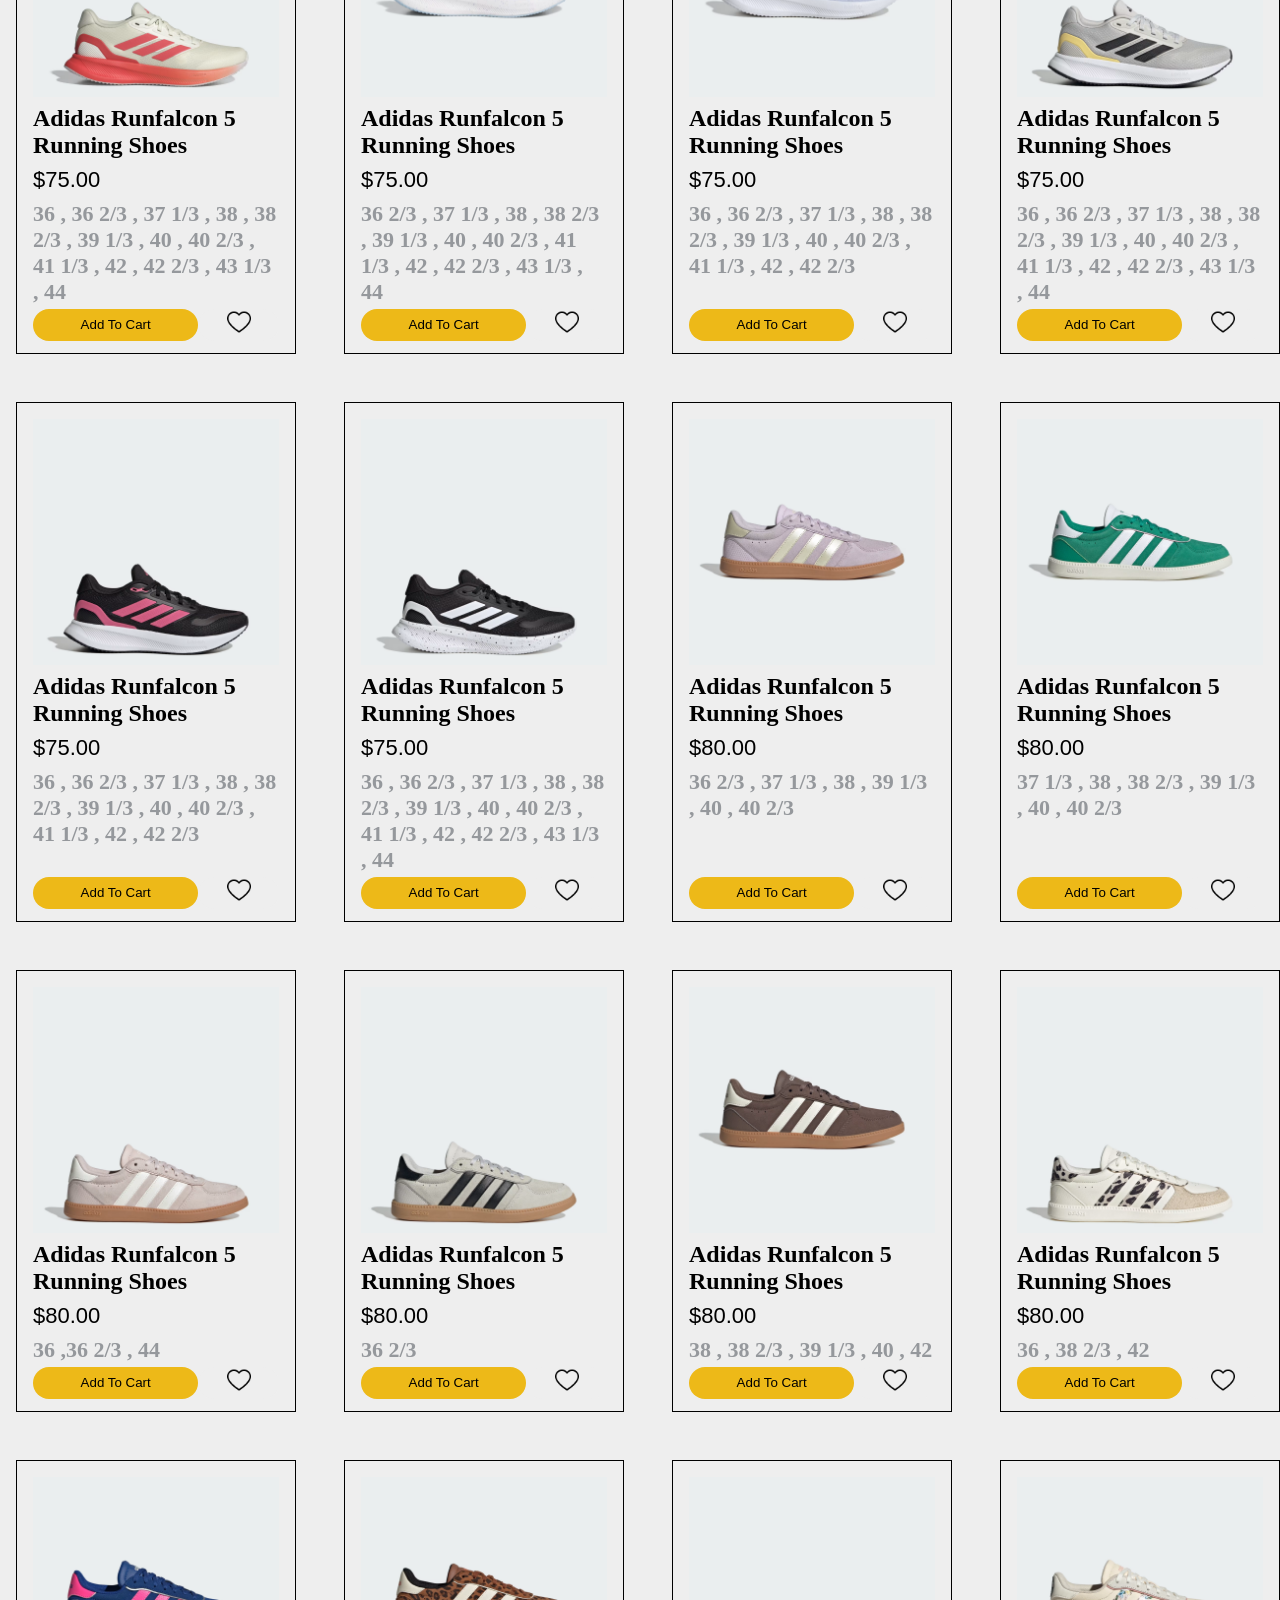
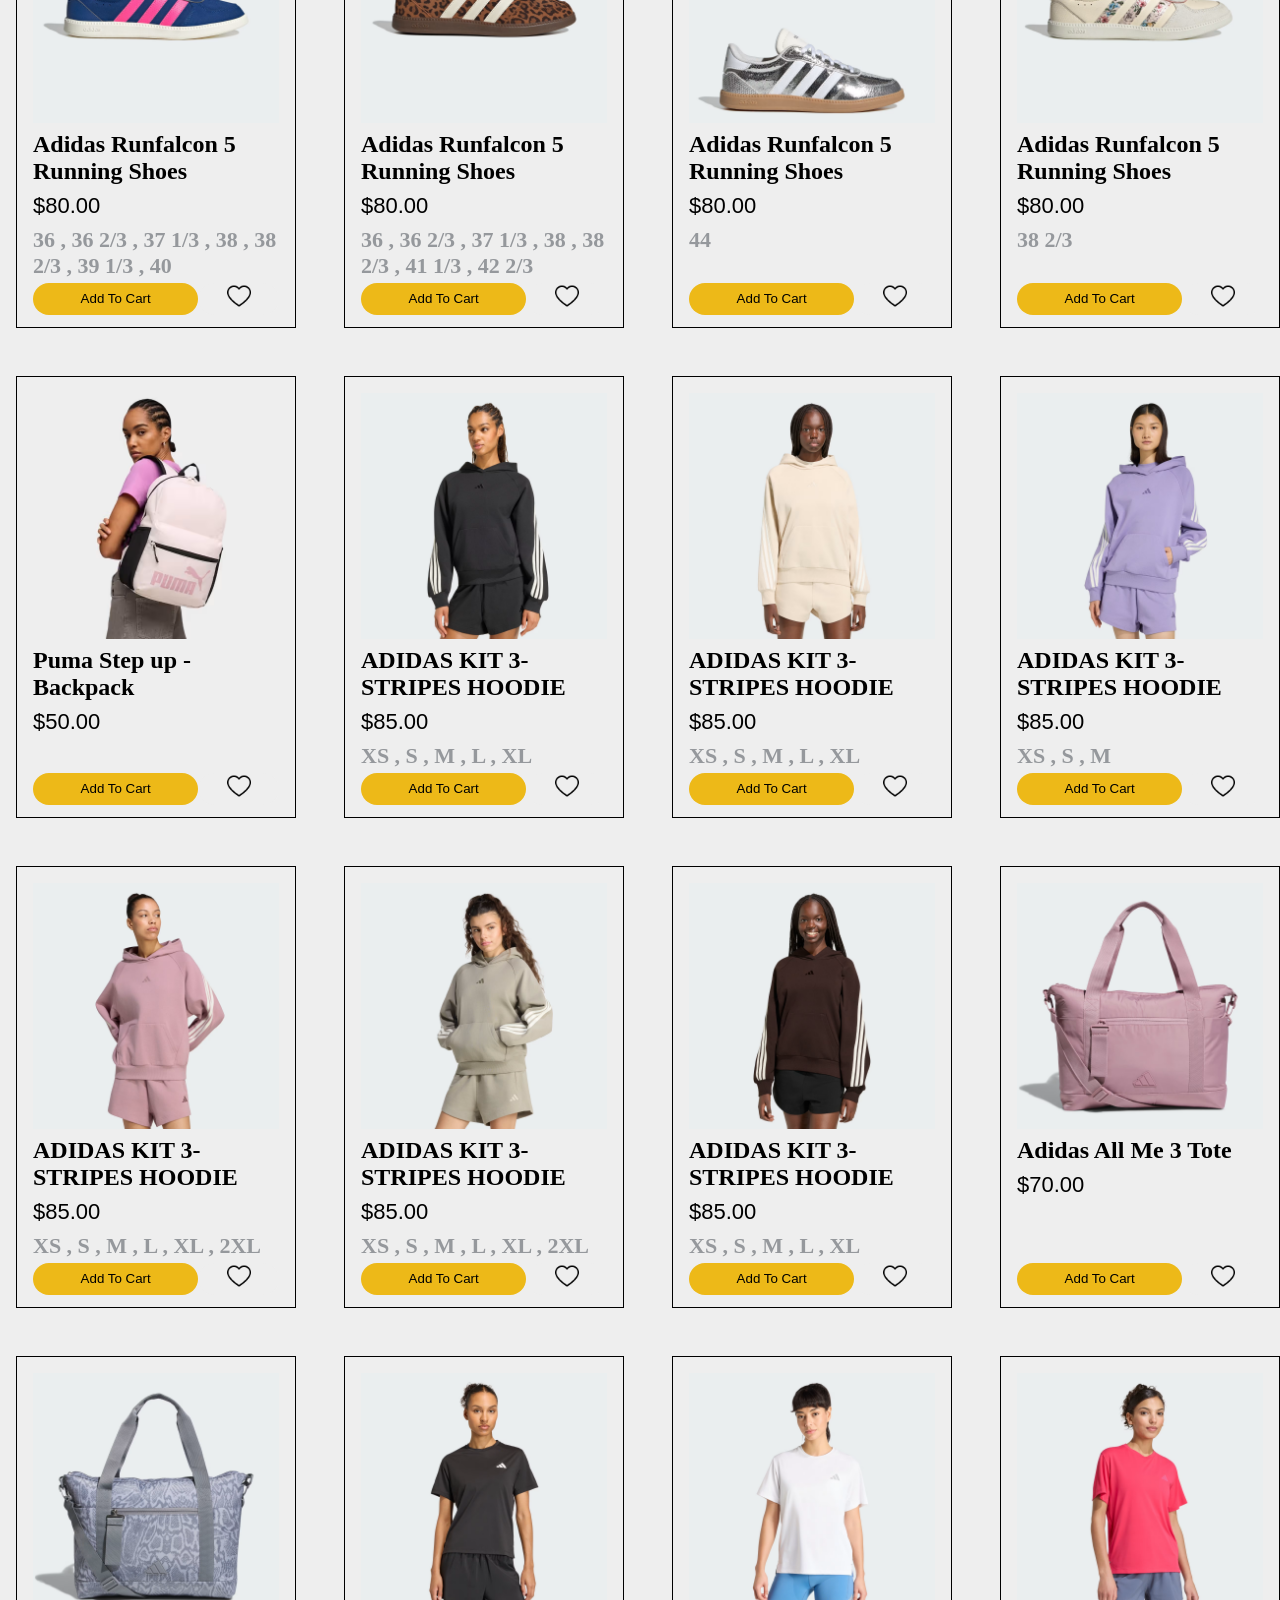
<file: kids(boys).html>
<!DOCTYPE html>
<html lang="en">

<head>
    <meta charset="UTF-8">
    <meta name="viewport" content="width=device-width, initial-scale=1.0">
    <meta name="description"
        content="SportMovo: sportswear, shoes and tracksuits from top brands. Delivery to Azerbaijan in 21-28 days.">
    <title>SportMovo | Home</title>
    <link rel="icon" href="/favicon.ico" sizes="48x48">>
    <link rel="stylesheet" href="./style.css">
    <!-- Google tag (gtag.js) -->
    <script async src="https://www.googletagmanager.com/gtag/js?id=G-D612Y712HT"></script>
    <script>
        window.dataLayer = window.dataLayer || [];
        function gtag() { dataLayer.push(arguments); }
        gtag('js', new Date());

        gtag('config', 'G-D612Y712HT');
    </script>
</head>

<body>
    <div class="container">
        <div id="search-nav">
            <div id="inp-btn">
                <input type="text" id="search" placeholder="Search...">
                <button type="submit" id="submitBtn"><img src="./Search_Icon.svg.webp" alt=""></button>
                <div class="fav-cart">
                    <ul>
                        <li><a href="./favourites.html"><img src="./love.png" alt=""></a></li>
                        <li><a href="./cart.html"><img src="./market.png" alt=""></a></li>

                    </ul>
                </div>
            </div>
            <div class="header">
                <nav>
                    <ul>
                        <li><a href="./men.html?category=men">MEN</a></li>
                        <li><a href="./women.html?category=women">WOMEN</a></li>
                        <li><a href="./kids(boys).html?category=boys">KIDS(BOYS)</a></li>
                        <li><a href="./kids(girls).html?category=girls">KIDS(GIRLS)</a></li>

                    </ul>

                </nav>

            </div>
        </div>
        <div id="productsLength">

        </div>

        <div id="products">

        </div>
    </div>
    <script type="module" src="./main.js"></script>
</body>

</html>
</file>
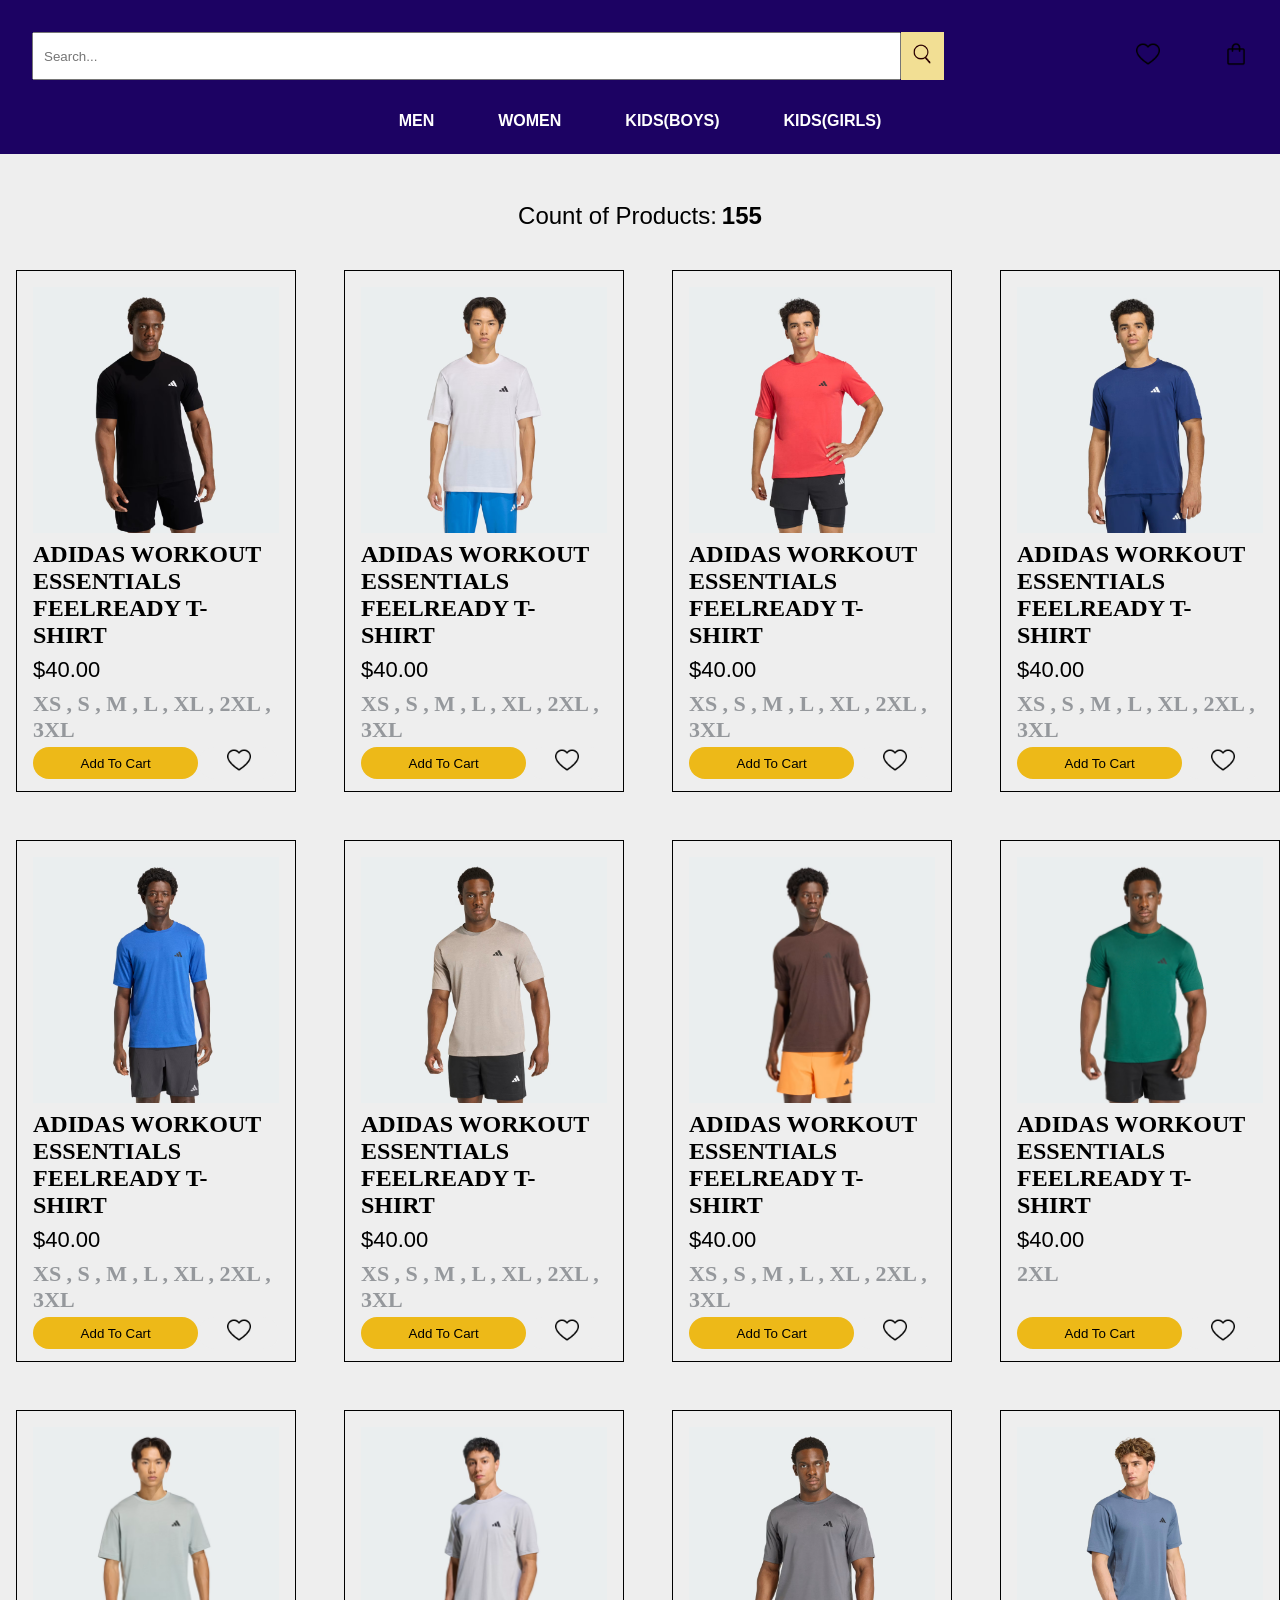
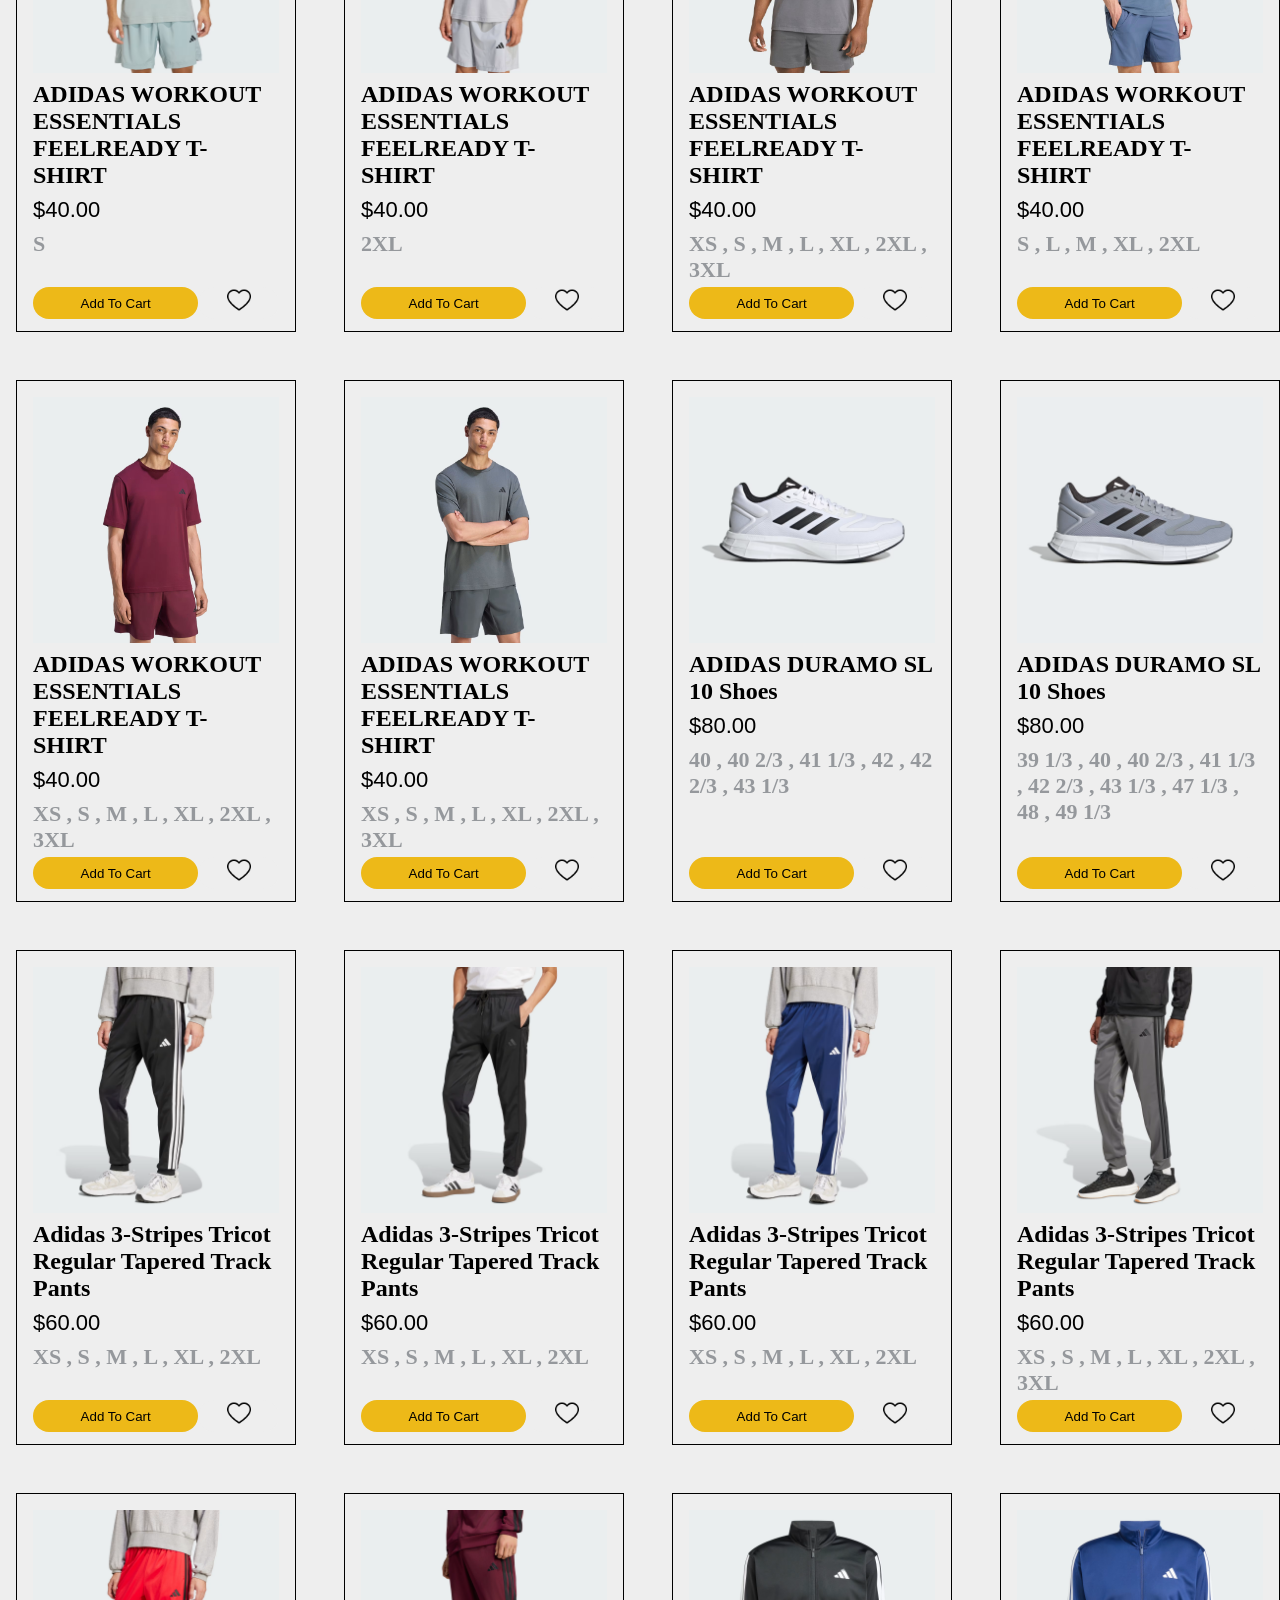
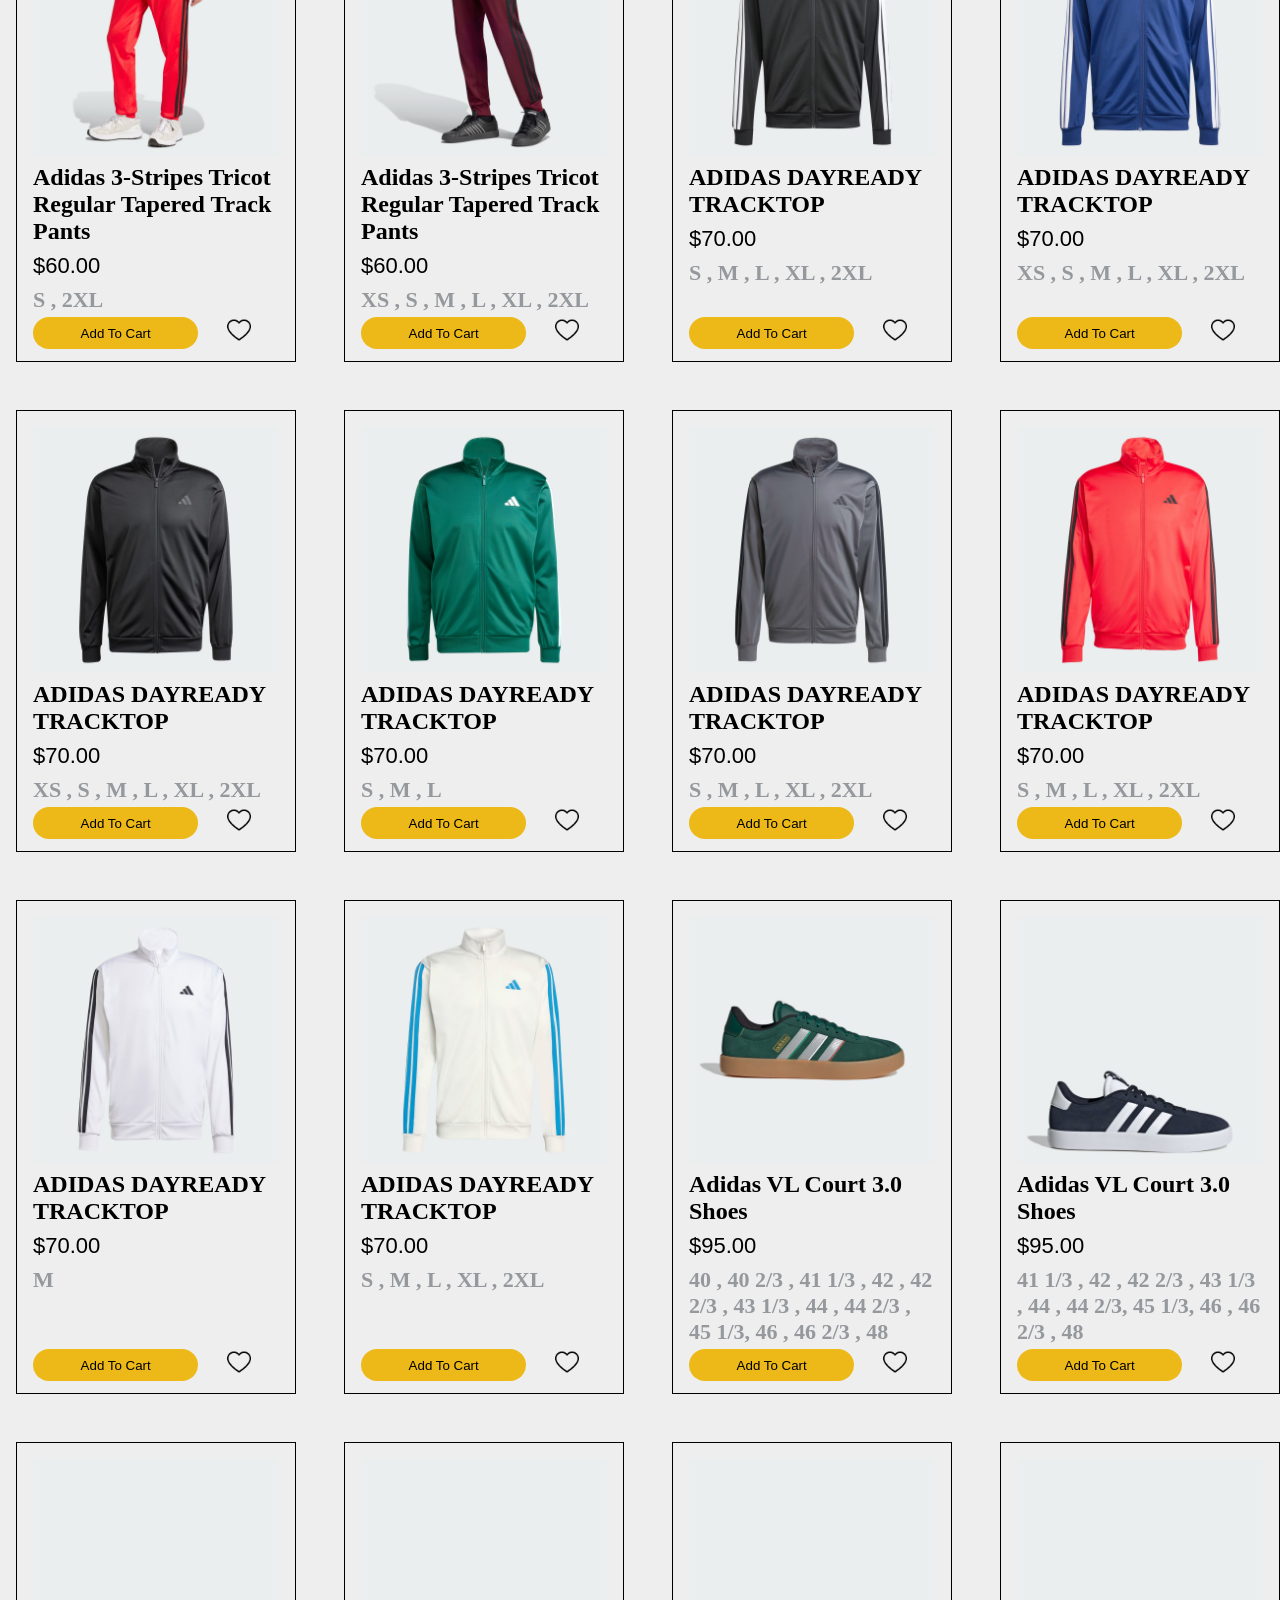
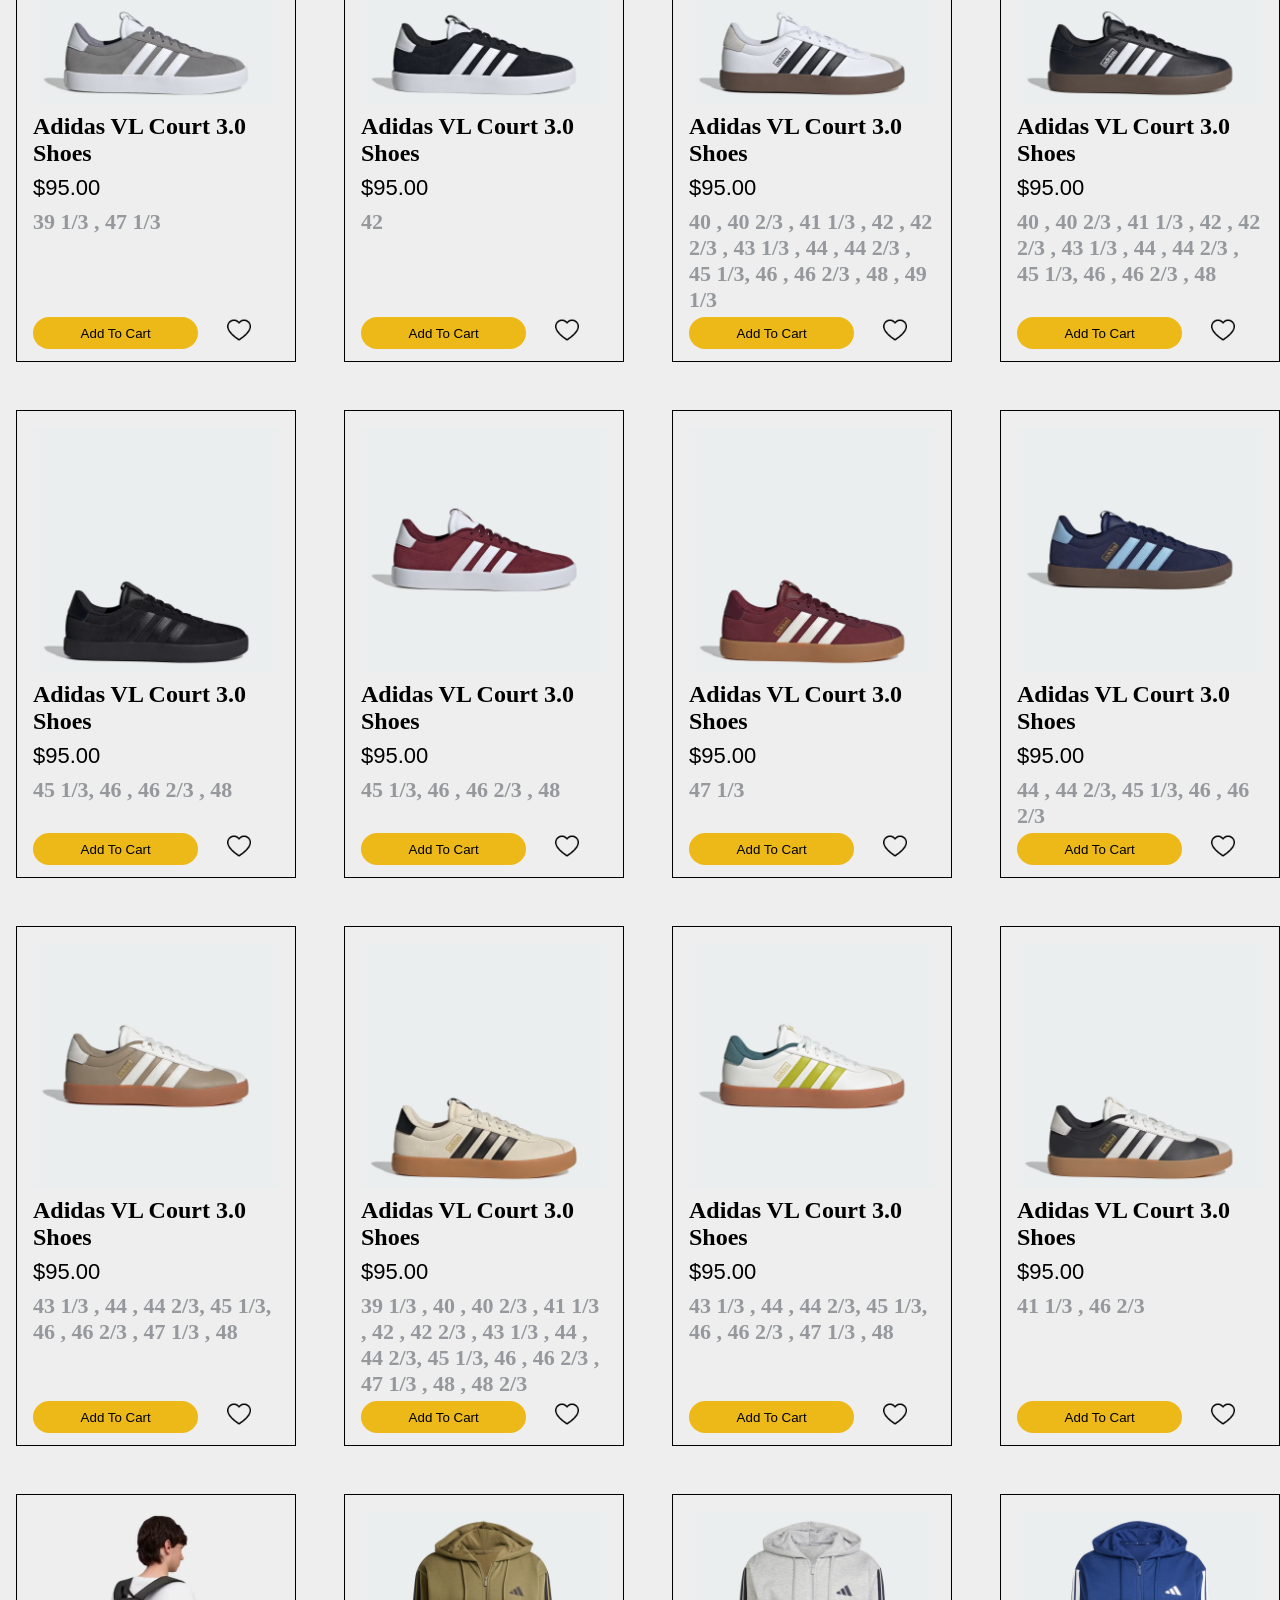
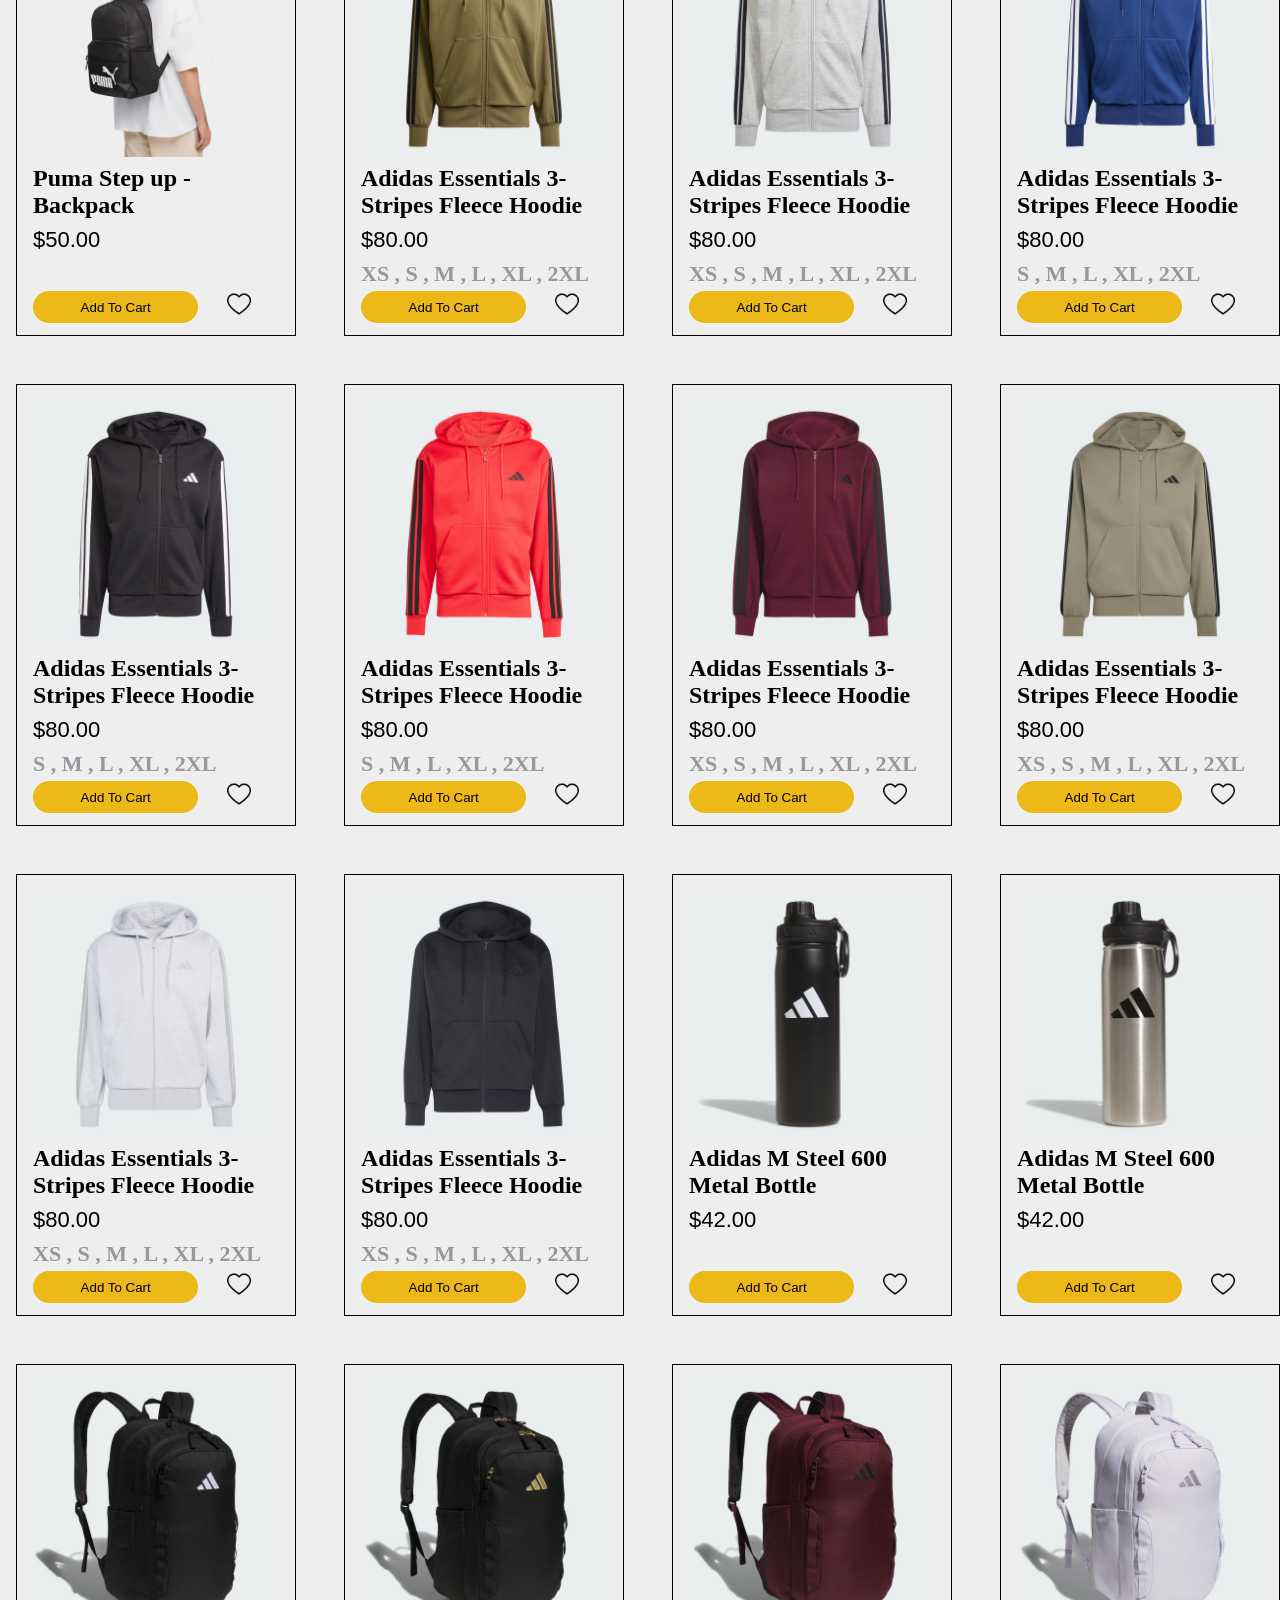
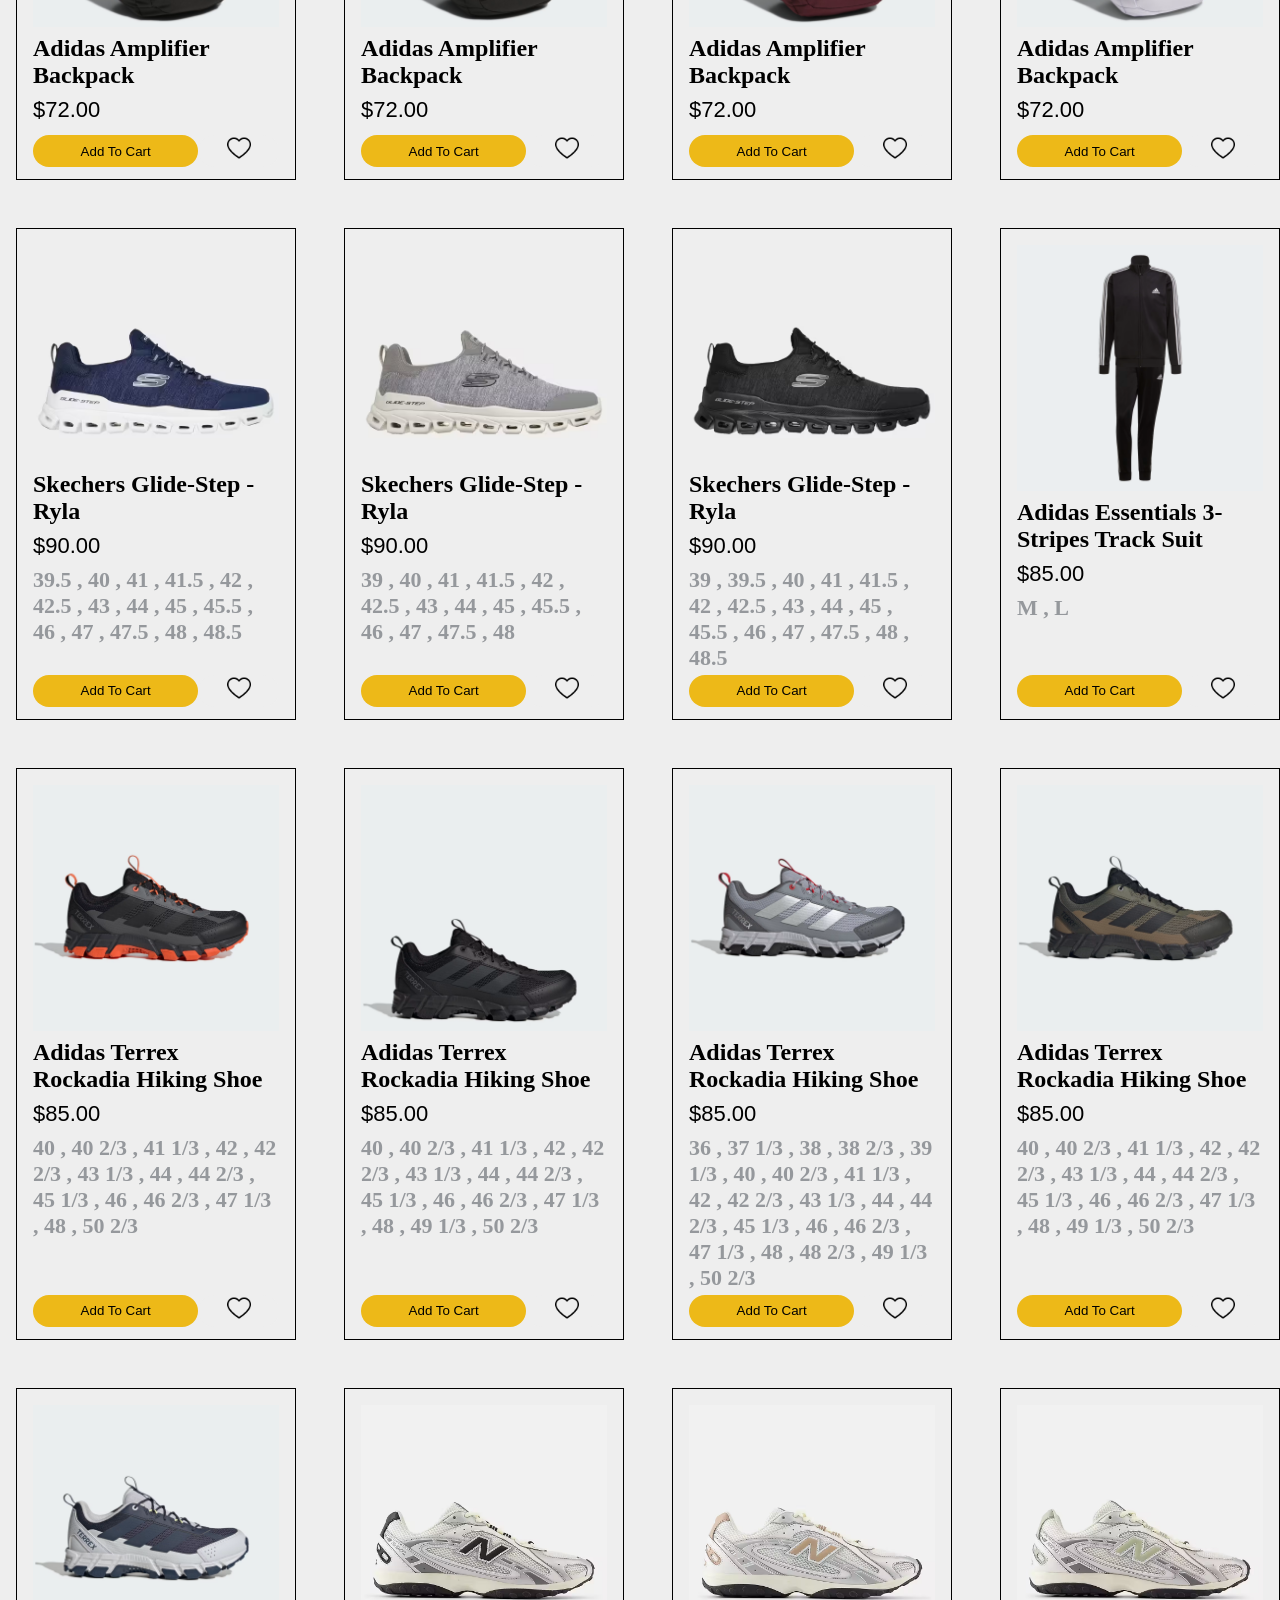
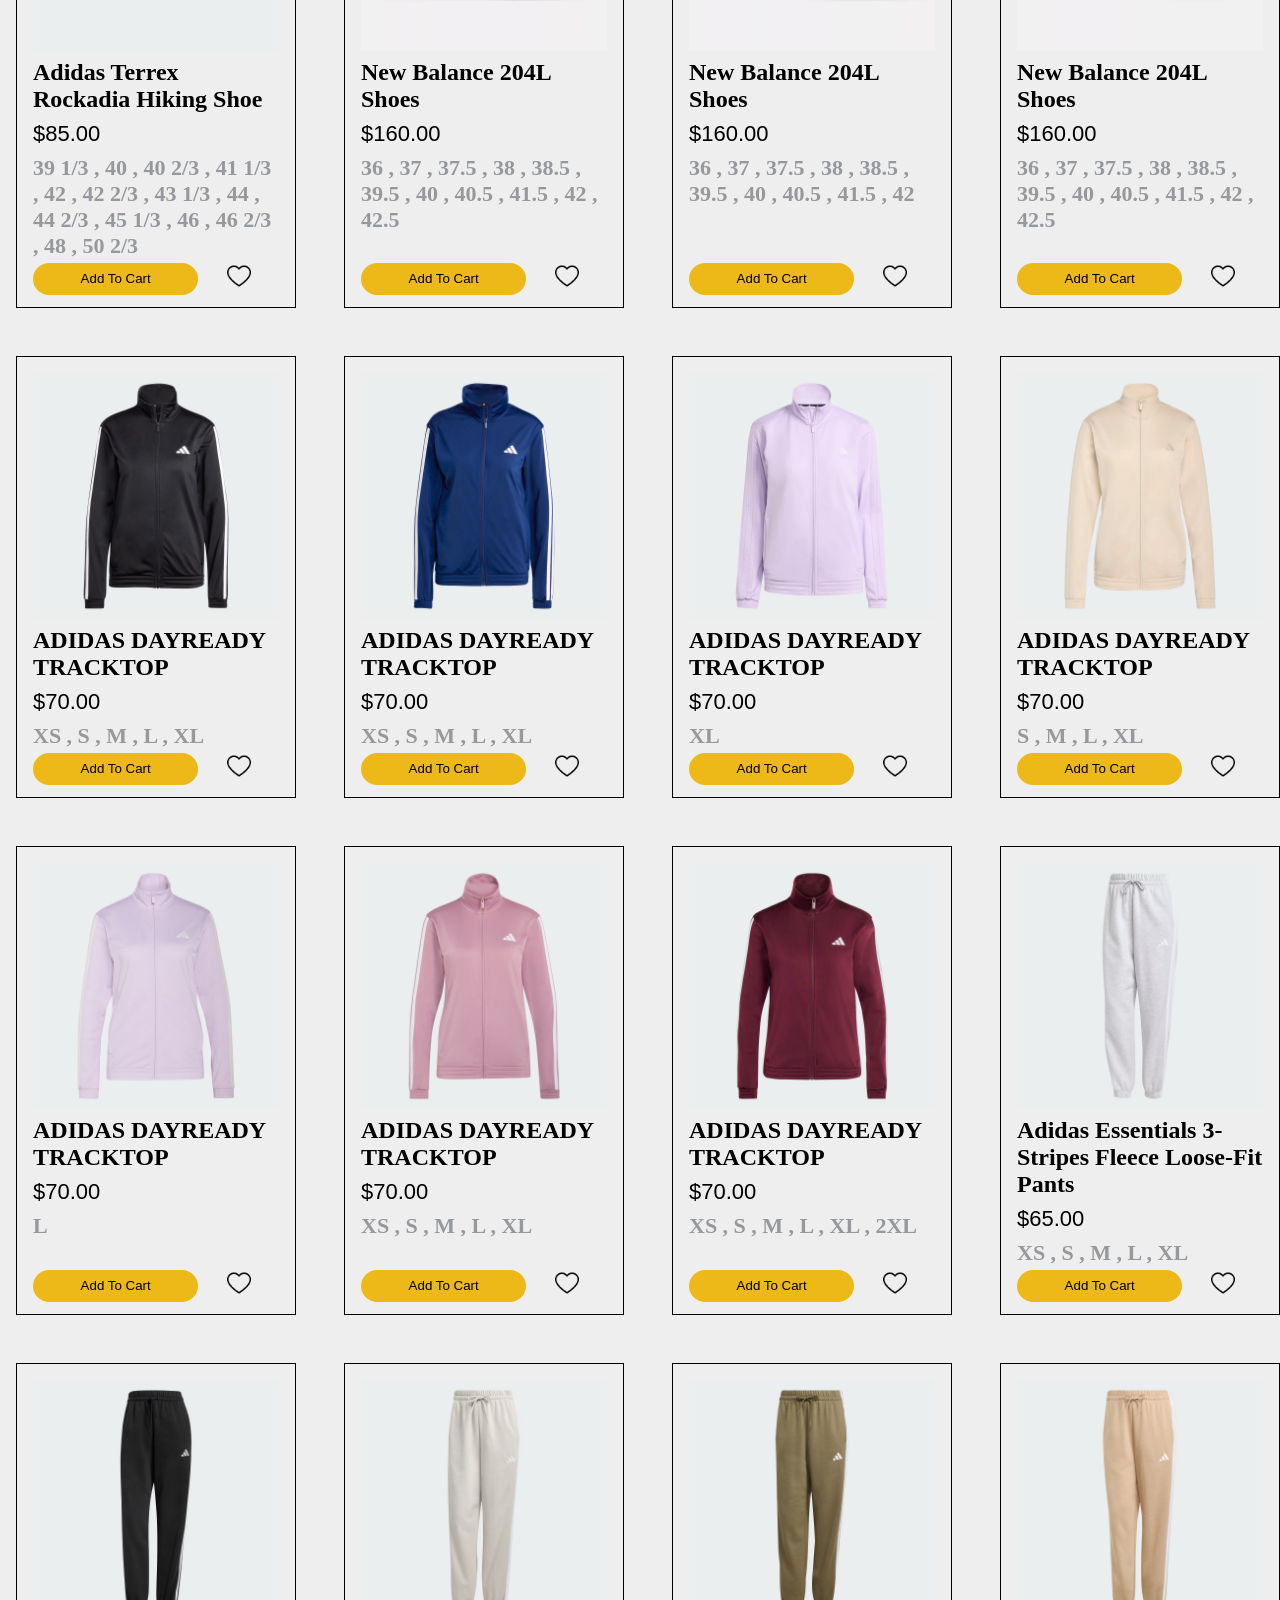
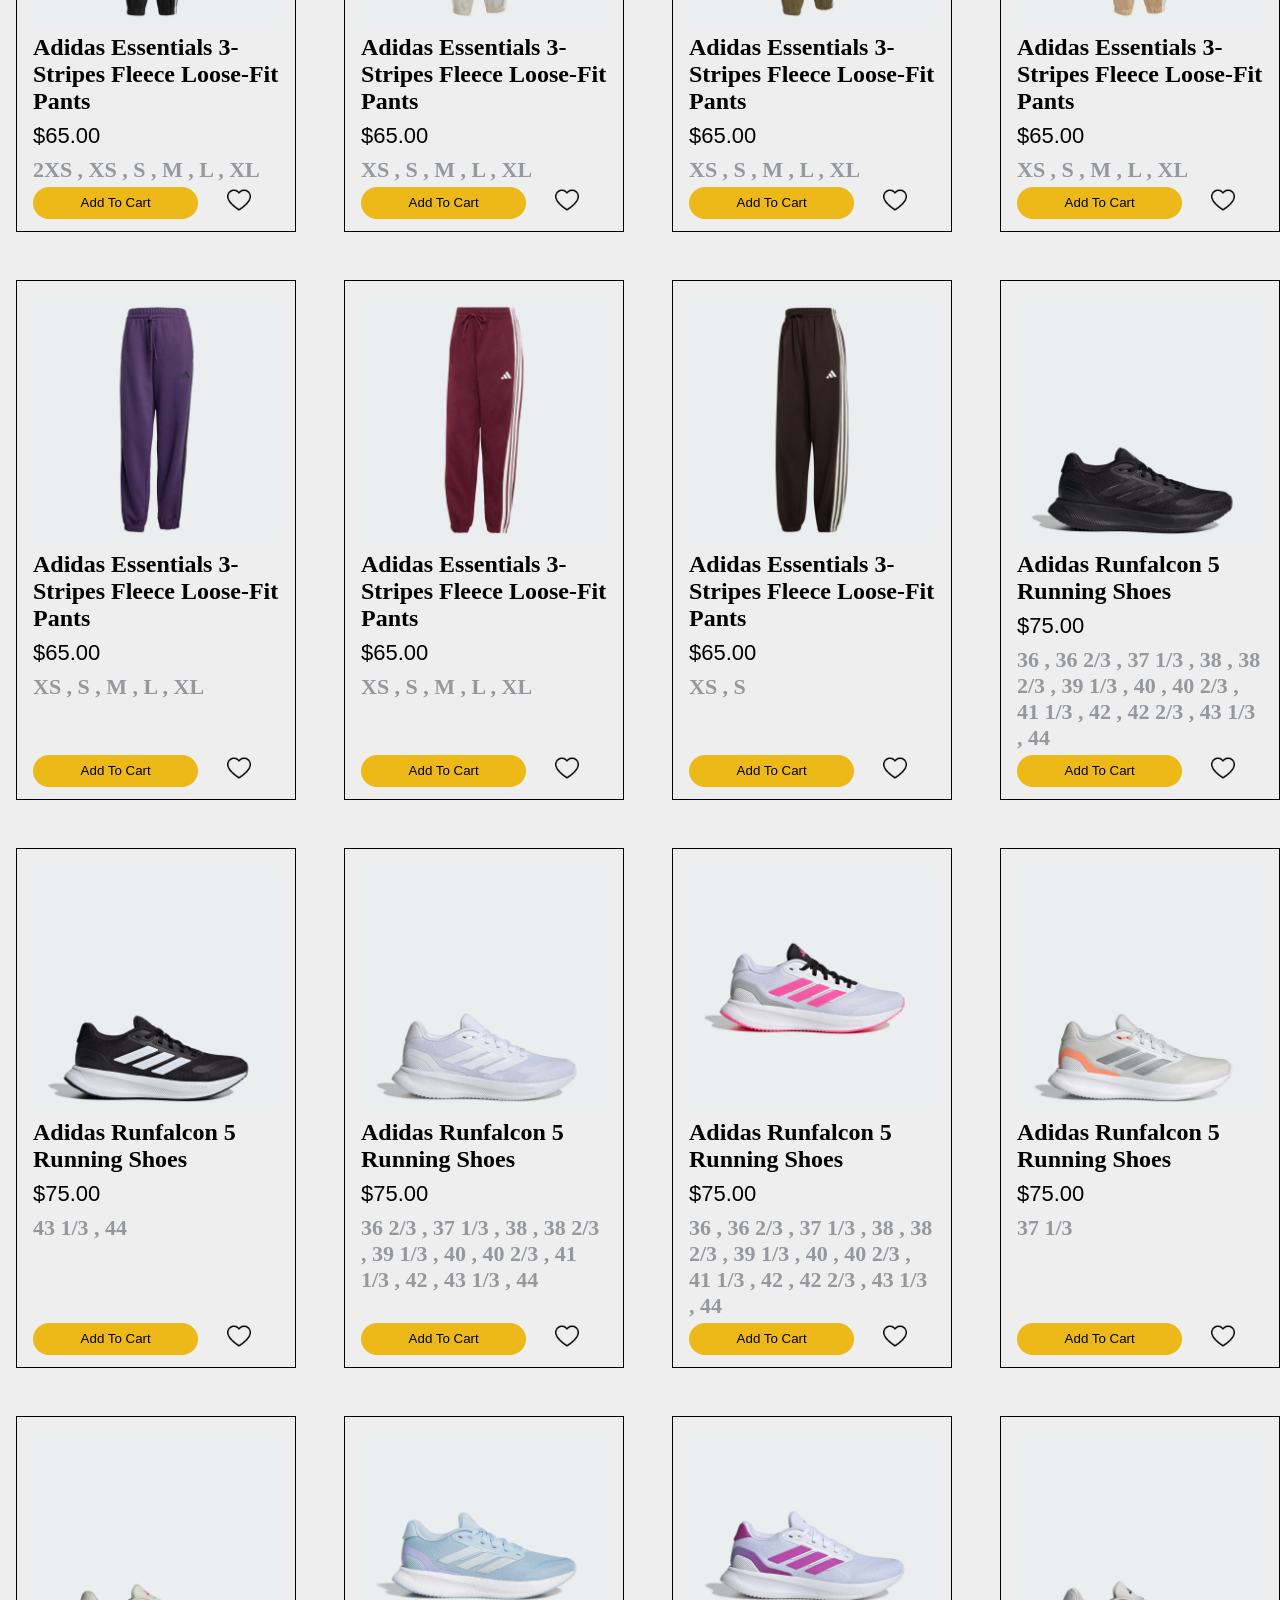
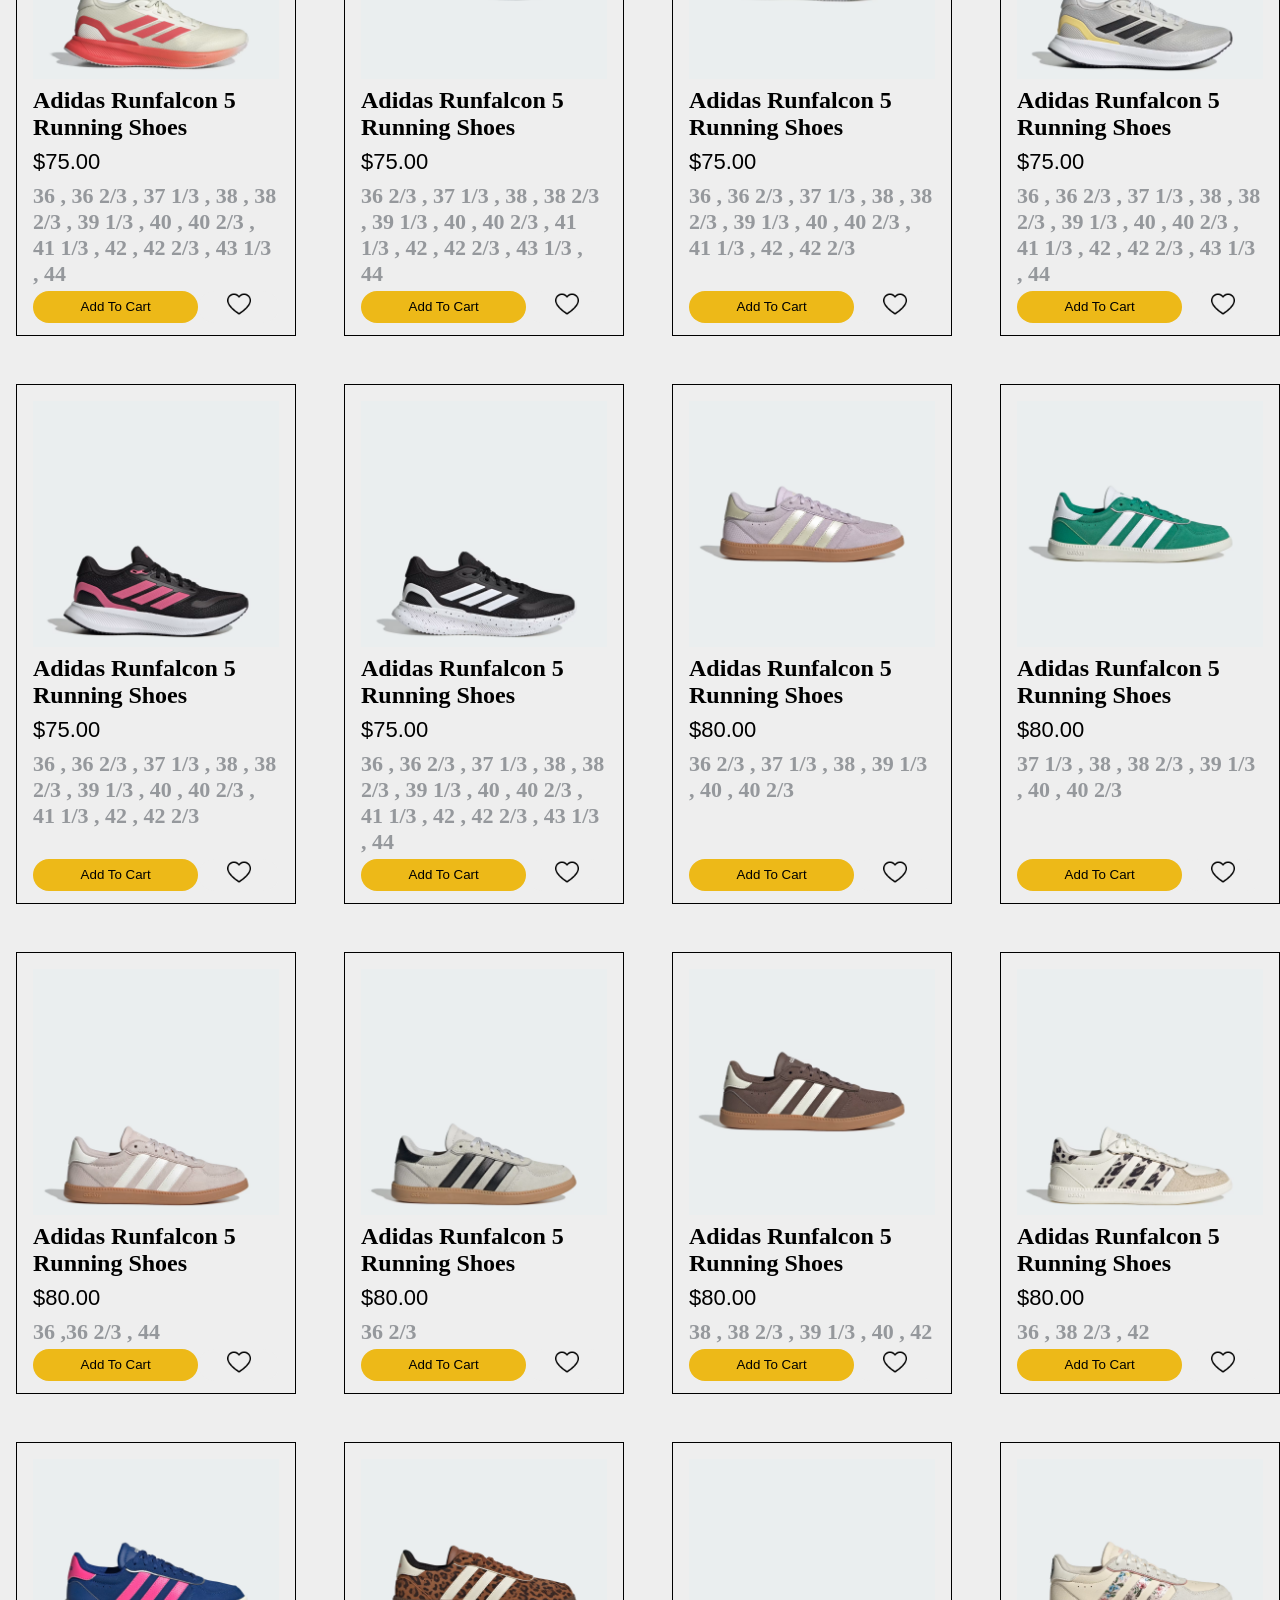
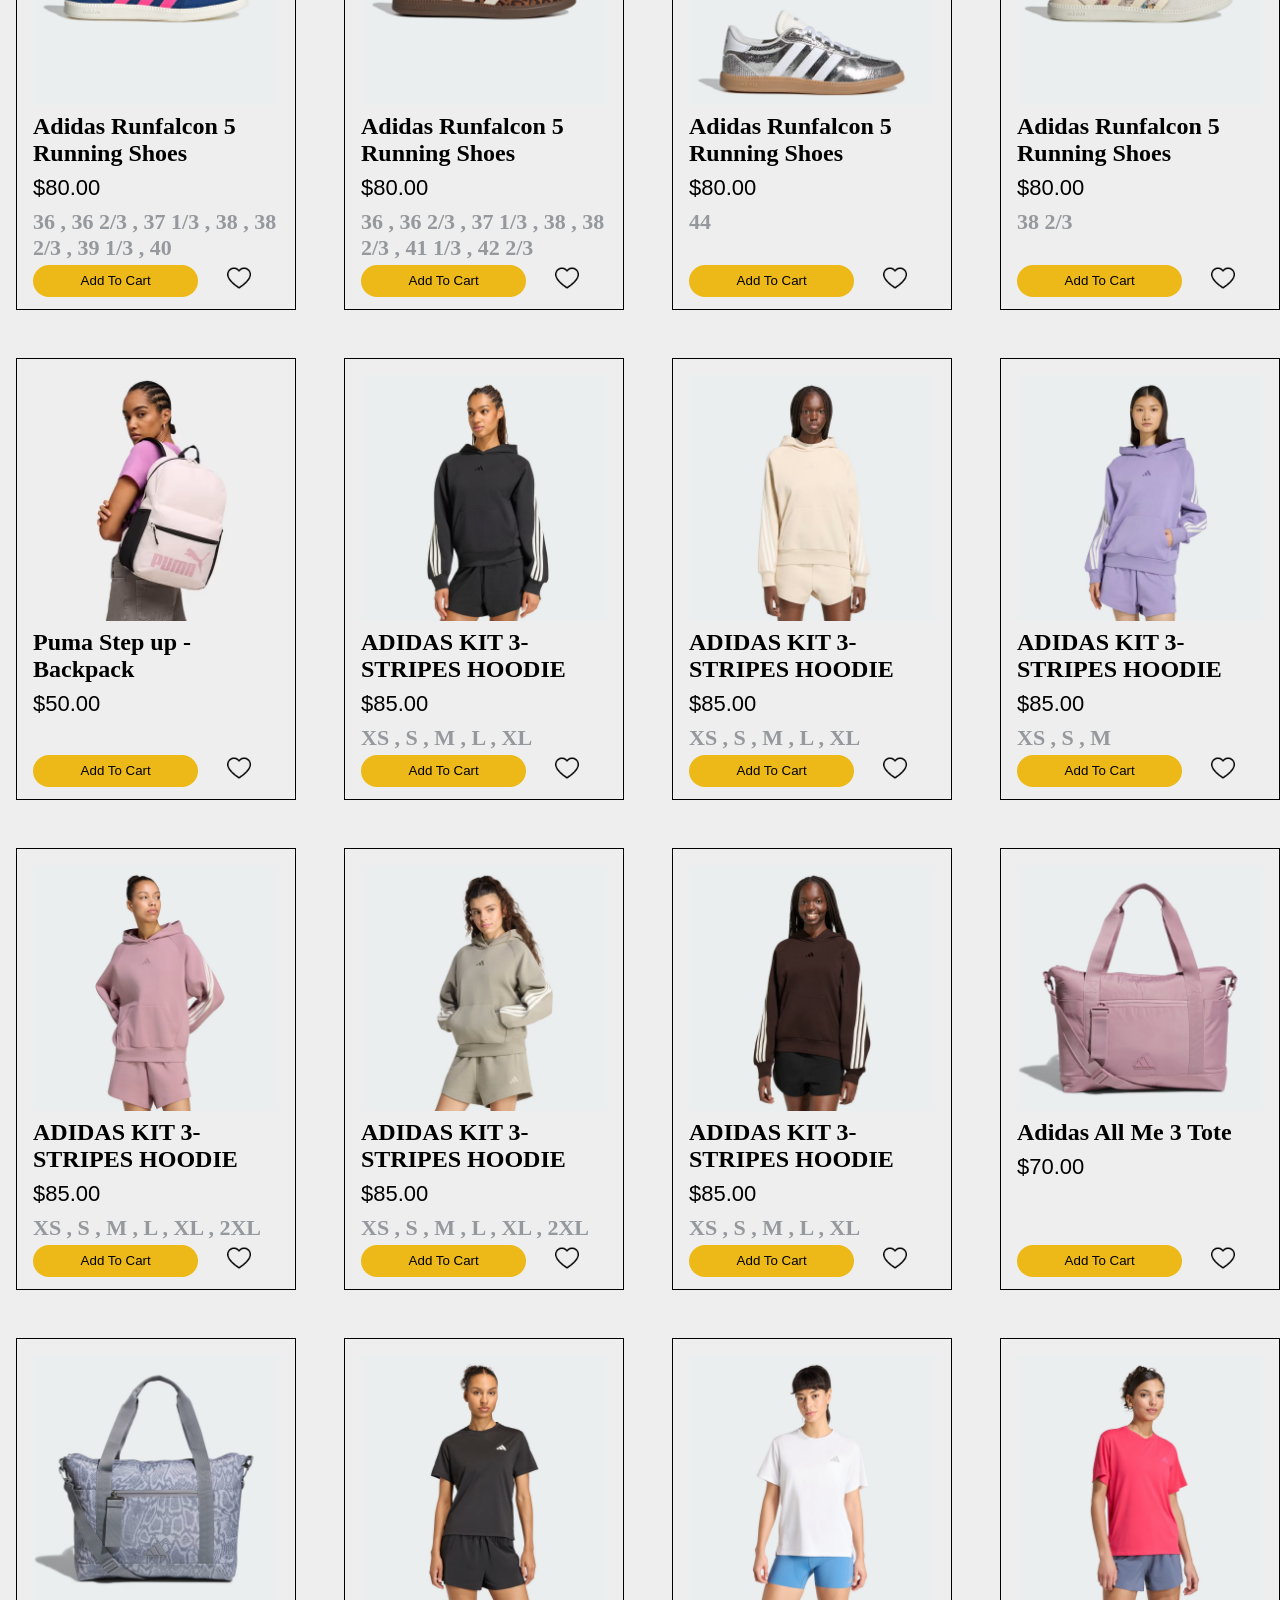
<file: kids(girls).html>
<!DOCTYPE html>
<html lang="en">

<head>
    <meta charset="UTF-8">
    <meta name="viewport" content="width=device-width, initial-scale=1.0">
    <meta name="description"
        content="SportMovo: sportswear, shoes and tracksuits from top brands. Delivery to Azerbaijan in 21-28 days.">
    <title>SportMovo | Home</title>
    <link rel="icon" href="/favicon.ico" sizes="48x48">
    <link rel="stylesheet" href="./style.css">
    <!-- Google tag (gtag.js) -->
    <script async src="https://www.googletagmanager.com/gtag/js?id=G-D612Y712HT"></script>
    <script>
        window.dataLayer = window.dataLayer || [];
        function gtag() { dataLayer.push(arguments); }
        gtag('js', new Date());

        gtag('config', 'G-D612Y712HT');
    </script>
</head>

<body>
    <div class="container">
        <div id="search-nav">
            <div id="inp-btn">
                <input type="text" id="search" placeholder="Search...">
                <button type="submit" id="submitBtn"><img src="./Search_Icon.svg.webp" alt=""></button>
                <div class="fav-cart">
                    <ul>
                        <li><a href="./favourites.html"><img src="./love.png" alt=""></a></li>
                        <li><a href="./cart.html"><img src="./market.png" alt=""></a></li>

                    </ul>
                </div>
            </div>
            <div class="header">
                <nav>
                    <ul>
                        <li><a href="./men.html?category=men">MEN</a></li>
                        <li><a href="./women.html?category=women">WOMEN</a></li>
                        <li><a href="./kids(boys).html?category=boys">KIDS(BOYS)</a></li>
                        <li><a href="./kids(girls).html?category=girls">KIDS(GIRLS)</a></li>

                    </ul>

                </nav>

            </div>
        </div>
        <div id="productsLength">

        </div>

        <div id="products">

        </div>
    </div>
    <script type="module" src="./main.js"></script>
</body>

</html>
</file>
<file: style.css>
* {
    margin: 0;
    padding: 0;
    box-sizing: border-box;
}

body {
    background-color: #EEEEEE;
}

ul {
    display: flex;
    gap: 4rem;
    margin-bottom: 1.5rem;
}

li {
    list-style-type: none;
}

a {
    text-decoration: none;
    color: black;
    font-weight: 600;
    font-family: Arial, Helvetica, sans-serif;
    font-size: 1rem;
    transition: transform 0.3s ease;
}

.header {
    display: flex;
    align-items: center;
    gap: 4.5rem;
    margin-bottom: 3rem;
    justify-content: center;
}

.header a:hover {
    background-color: #180252;
    padding: 10px;
}

.search-nav img {
    width: 6rem;
    height: 6rem;
}

.fav-cart img {
    width: 1.5rem;
    height: 1.5rem;
}

nav {
    display: flex;
    align-items: center;
    gap: 45rem;
}

#products {
    display: grid;
    grid-template-columns: repeat(4, 1fr);
    gap: 3rem;
    margin-bottom: 3rem;
    margin-left: 1rem;
}

.product-card {
    border: 1px solid black;
    padding: 1rem;
    display: flex;
    flex-direction: column;
}

.product-card img {
    width: 100%;
    height: auto;
    object-fit: contain;
}

.product-card h2 {
    margin-top: 0.5rem;
}

.product-card img {
    width: 100%;
    object-fit: cover;
}

#inp-btn ul {
    margin-bottom: 0;
}

.product-card p {
    font-size: 22px;
    font-family: Arial, Helvetica, sans-serif;
    margin-top: 0.5rem;
    margin-bottom: 0.5rem;
}

.product-card button {
    width: 7.5rem;
    height: 2rem;
    border-radius: 3rem;
    border: none;
    background-color: black;
    color: white;
    transition: transform 0.3s ease;
    cursor: pointer;
}

.product-card h3 {
    font-size: 22px;
    color: #95989c;
}

#addtofav {
    background-color: #EEEEEE;
    color: black;
    font-size: 1.5rem;
    margin-top: 0.5rem;

}

#addtofav img {
    width: 1.5rem;
    height: 1.5rem;
}

#addtocart {
    background-color: #EDB918;
    color: black;
    margin-top: 0.5rem;
}

#addtocart {
    width: 100%;
}

#favcart {
    display: flex;
    width: 100%;
    height: 2rem;
    align-items: center;
    margin-top: auto;
}

.fav-cart {
    margin-left: 12rem;
    display: flex;
    align-items: center;
    height: 3rem;
}

input {
    width: 60rem;
    height: 3rem;
    padding: 10px;
}

#submitBtn {
    width: 3rem;
    height: 3rem;
    border: none;
    color: white;
    background-color: #F7C52F;
    font-size: 20px;
    transition: transform 0.3s ease;
}

#inp-btn {
    display: flex;
    align-items: center;
    justify-content: center;
    padding: 2rem;
}

#search-nav {
    background-color: #1c0263;

}

a {
    color: white;

}

.product-card button:active {
    transform: scale(0.95);
}

#inp-btn button {
    background-color: #f2df94;
}

#inp-btn button:active {
    transform: scale(0.95);
}

#inp-btn img {
    width: 1.5rem;
    height: 1.5rem;
    object-fit: cover;
}

#allProducts {
    display: flex;
    gap: 5px;
    justify-content: center;
    margin-bottom: 2.5rem;
}

#allProducts h3 {
    font-size: 1.5rem;
    font-family: Arial, Helvetica, sans-serif;
}

#allProducts p {
    font-size: 1.5rem;
    font-family: Arial, Helvetica, sans-serif;
}

@media (max-width: 1024px) {
    #products {
        grid-template-columns: repeat(2, 1fr);
    }

    nav {
        gap: 21rem;
    }

    .product-card {
        width: 80%;
        margin-left: 10%;
    }

    ul {
        gap: 3.5rem;
    }

    input {
        width: 70%;
    }
}

@media (max-width: 768px) {
    #products {
        grid-template-columns: repeat(1, 1fr);
    }

    #mylogo {
        width: 3.5rem;
        height: 3.5rem;
    }

    ul {
        gap: 1rem;
    }

    .header {
        gap: 1.5rem;
    }

    nav {
        gap: 2.3rem;
    }

    .fav-cart {
        margin-left: 6rem;
    }

    .product-card {
        width: 80%;
        margin-left: 10%;
    }

}
</file>
<file: contact.css>
* {
    margin: 0;
    padding: 0;
    box-sizing: border-box;
}

body {
    background-color: #f4f6fb;
    margin-top: 3.5rem;
}

#everything {
    width: 25rem;
    height: 25rem;
    border: 1px solid black;
    position: absolute;
    top: 50%;
    left: 50%;
    transform: translate(-50%, -50%);
}

#social-media-contact {
    display: flex;
    justify-content: center;
    align-items: center;
    gap: 3rem;
    position: absolute;
    top: 50%;
    left: 50%;
    transform: translate(-50%, -50%);
}

#everything h1 {
    text-align: center;
    margin: 3rem;
}

#social-media-contact svg {
    width: 4.5rem;
    height: 4.5rem;
}

a {
    transition: transform 0.3s ease;
}

a:active {
    transform: scale(0.95)
}

a:hover {
    transform: scale(1.2);
}
</file>
